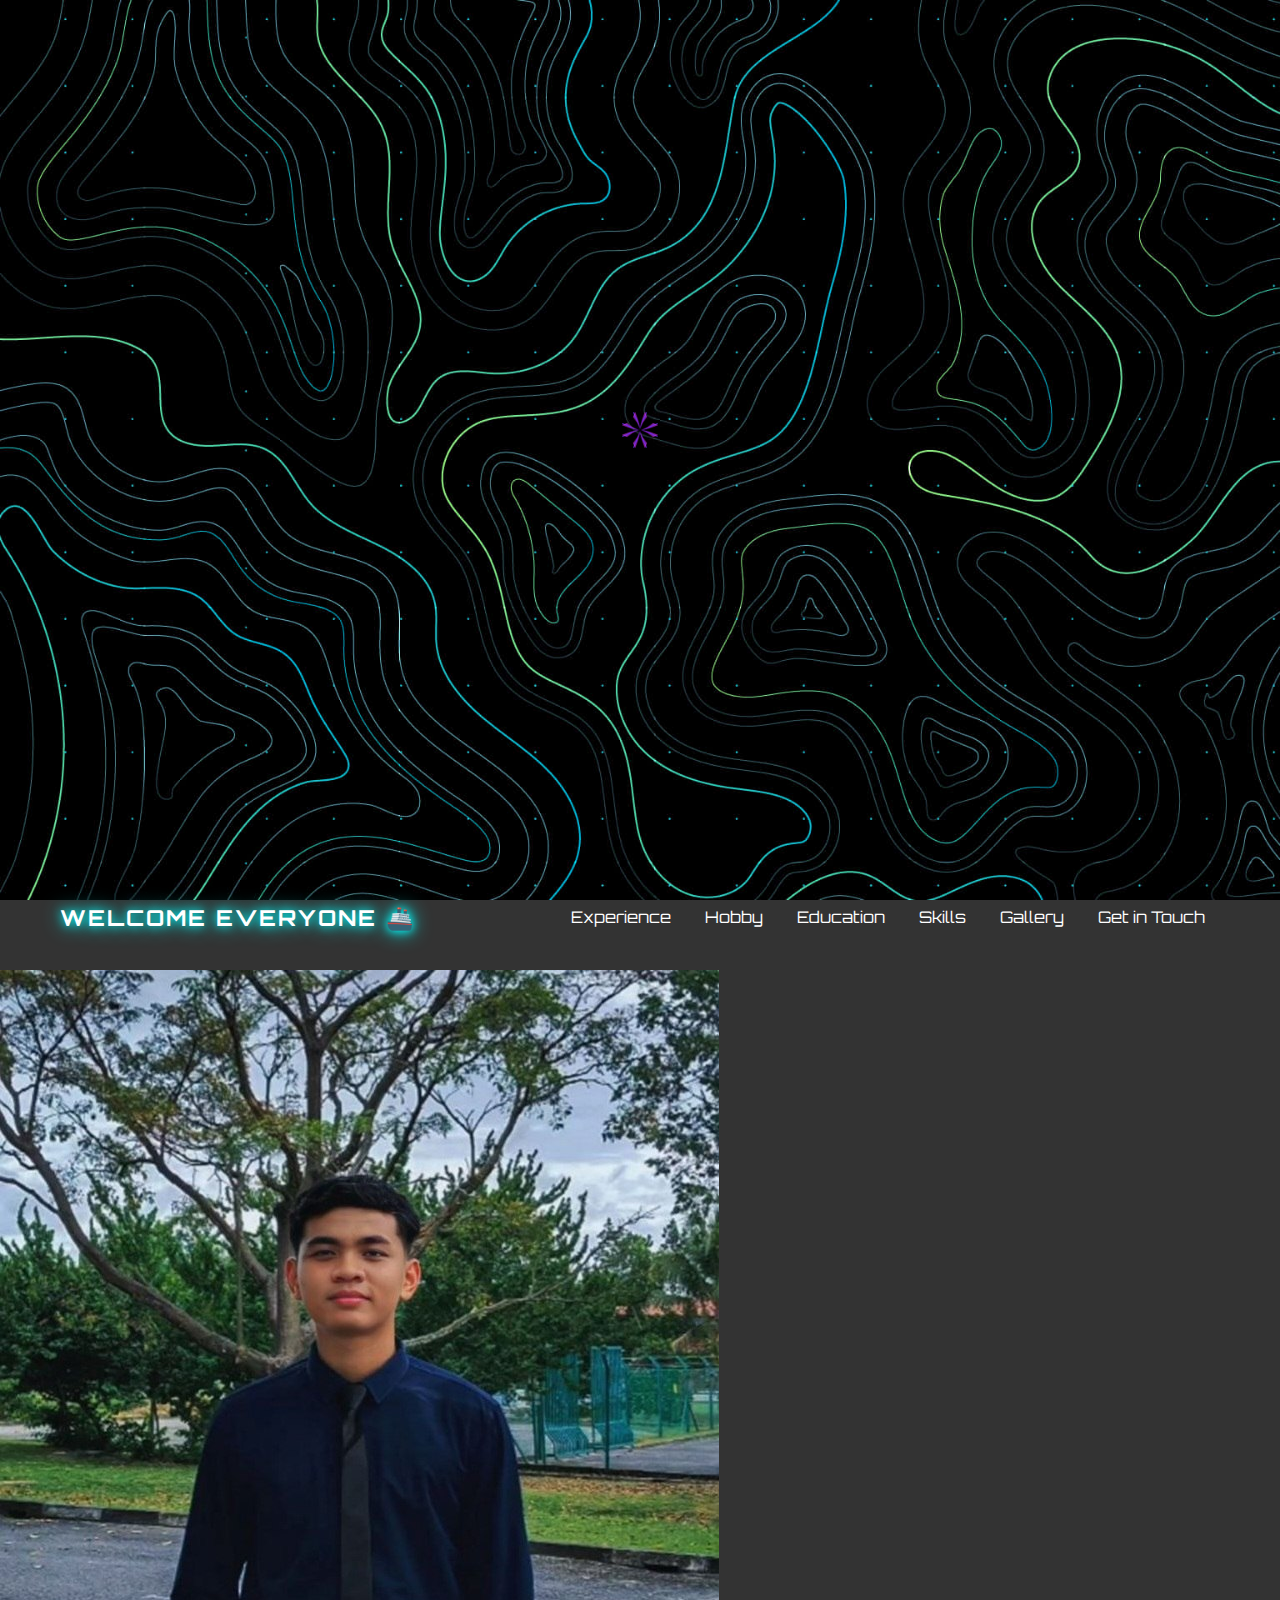
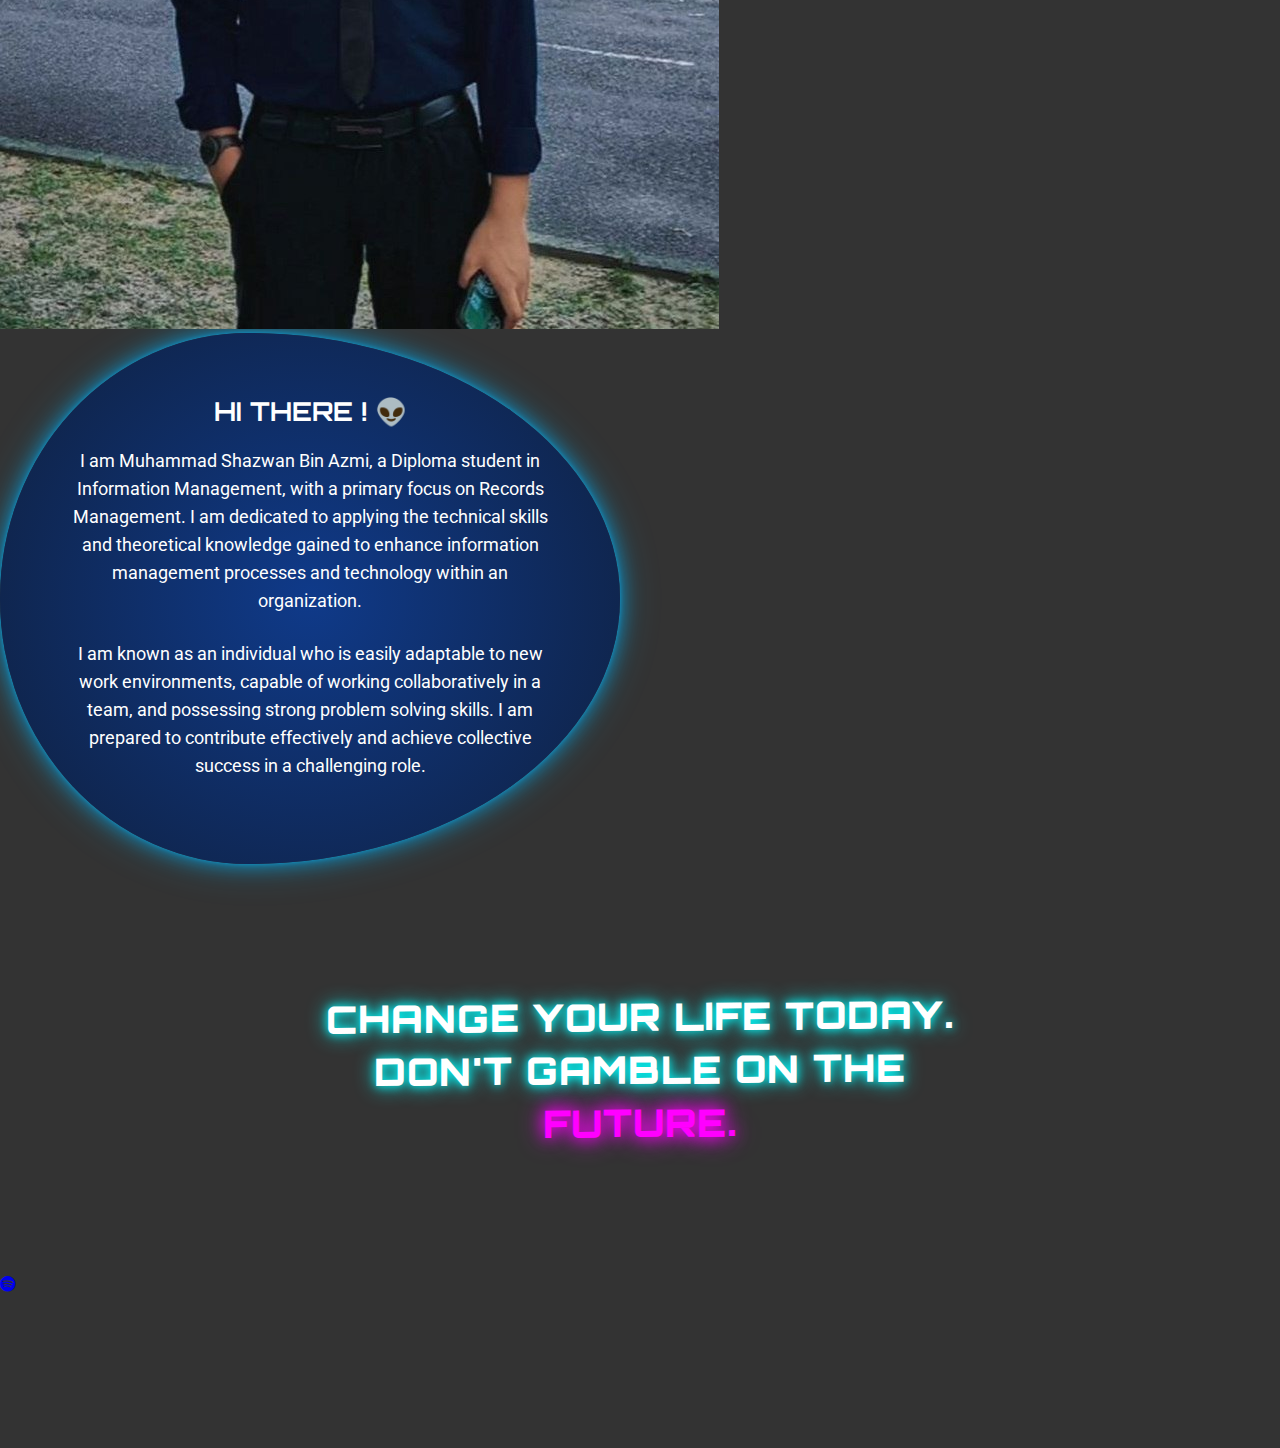
<file: index.html>
<!DOCTYPE html>
<html lang="en">
<head>
    <meta charset="UTF-8">
    <meta name="viewport" content="width=device-width, initial-scale=1.0">
    <title>Shazwan Azmi · Get to Know Me</title>
    <link rel="stylesheet" href="style.css">
    <link rel="preconnect" href="https://fonts.googleapis.com">
    <link rel="preconnect" href="https://fonts.gstatic.com" crossorigin>
    <link href="https://fonts.googleapis.com/css2?family=Orbitron:wght@400;700;900&family=Roboto:wght@400&display=swap" rel="stylesheet">
    <link rel="stylesheet" href="https://cdnjs.cloudflare.com/ajax/libs/font-awesome/6.0.0-beta3/css/all.min.css">

</head>
<body>

    <div id="loader-overlay">
        </div>
    <header>

        <h1>WELCOME EVERYONE 🚢 </h1>

        <nav>
            <a href="Experience.html">Experience</a>
            <a href="Hobby.html">Hobby</a>
            <a href="Education.html">Education</a>
            <a href="Skills.html">Skills</a>
            <a href="Gallery.html">Gallery</a>
            <a href="Get in Touch.html">Get in Touch</a>
        </nav>
    </header>


    <div class="hero-section">
        <div class="hero-image-container">
            <img src="wans03.jpg" alt="Shazwan Azmi">
        </div>

        <div class="intro-box">
            <h2>HI THERE ! 👽 </h2>
            <p>
                I am Muhammad Shazwan Bin Azmi, a Diploma student in Information Management,
                with a primary focus on Records Management.
                I am dedicated to applying the technical skills
                and theoretical knowledge gained to enhance information management processes and technology within an organization.
            </p>
            <p>
                I am known as an individual who is easily adaptable to new work environments,
                capable of working collaboratively in a team, and possessing strong problem solving skills.
                I am prepared to contribute effectively and achieve collective success in a challenging role.
            </p>
            <br>
        </div>
    </div>

    <section class="quote-section">
        <h1>
            CHANGE YOUR LIFE TODAY. <br>
            DON'T GAMBLE ON THE<br>
            <span>FUTURE.</span>
        </h1>
    </section>

    <div class="music-floating-container">
        <a href="#" class="spotify-icon-toggle" id="musicToggleBtn" title="Play Spotify Playlist">
            <i class="fab fa-spotify spotify-icon"></i>
        </a>
        <div class="mini-player-popup" id="miniPlayer">

            <iframe
                id="spotifyPlayer"
                width="100%"
                height="100%"
                style="border-radius:12px"
                src="https://open.spotify.com/embed/playlist/37i9dQZF1DXcBWIGoYBM5M?utm_source=generator"
                frameBorder="0"
                allowfullscreen=""
                allow="autoplay; clipboard-write; encrypted-media; fullscreen; picture-in-picture"
                loading="lazy">
            </iframe>
        </div>
    </div>

    <script>
      "use strict";
      const loaderContainer = document.getElementById("loader-overlay");
      const TP=2*Math.PI;
      const CSIZE= 550;
      const ctx=(()=>{
        let d=document.createElement("div");
        d.style.textAlign="center";
        loaderContainer.append(d);
        let c=document.createElement("canvas");
        c.width=2*CSIZE;
        c.height=2*CSIZE;
        d.append(c);
        return c.getContext("2d");

      })();
      ctx.translate(CSIZE,CSIZE);
      const handleResize=()=>{
        let D=Math.min(window.innerWidth,window.innerHeight)-40;
        ctx.canvas.style.width=ctx.canvas.style.height=D+"px";

      }
      window.addEventListener('resize', handleResize);
      const getRandomInt=(min,max,low)=>{
        if (low) return Math.floor(Math.random()*Math.random()*(max-min))+min;
        return Math.floor(Math.random()*(max-min))+min;
      }

      var colors=[];
      var setColors=()=>{

        colors=[];
        let colorCount=2;
        let h=getRandomInt(180,300);
        for (let i=0; i<colorCount; i++) {
          let hd=Math.round(90/colorCount)*i+getRandomInt(-10,10);
          let hue=(h+hd)%360;
          colors.push("hsl("+hue+",98%,60%)");
        }

      }
      setColors();

      var stopped=false;
      var t=0;
      var S=2;
      var s=0;

      function animate(ts) {
        if (stopped) return;

        t++;
        if (t<dur) draw();
        if (t==dur && ++s<S) { reset(); t=0; }
        if (t>dur+200) { ctx.canvas.style.opacity=1-(t-dur-200)/60; }
        if (t>dur+200+60) {
          reset(); t=0; s=0; S=getRandomInt(1,5);
          ctx.setTransform(1,0,0,1,0,0);
          ctx.clearRect(0,0,2*CSIZE,2*CSIZE);
          ctx.canvas.style.opacity=1;

        }
        requestAnimationFrame(animate);

      }

      handleResize();
      var F1=4*Math.random(), F2=4*Math.random(), F3=4*Math.random(), F4=4*Math.random();
      var P1=1-2*Math.random(), P2=(1-Math.abs(P1))*[-1,1][getRandomInt(0,2)];
      var P3=1-2*Math.random(), P4=(1-Math.abs(P3))*[-1,1][getRandomInt(0,2)];
      var dash1=[], dash2=[];
      var reset=()=>{
        F1=4*Math.random(); F2=4*Math.random(); F3=4*Math.random(); F4=4*Math.random();
        P3=1-2*Math.random(); P4=(1-Math.abs(P3))*[-1,1][getRandomInt(0,2)];
        K1=10-20*Math.random(); K2=10-20*Math.random();
        if (Math.random()<0.4) dash1=([dim*Math.random(),dim*Math.random()]); else dash1=[];
        if (Math.random()<0.4) dash2=([dim*Math.random(),dim*Math.random()]); else dash2=[];
        setColors();

      }
      const dm1=new DOMMatrix([-1,0,0,1,0,0]);
      const dm2=new DOMMatrix([1,0,0,-1,0,0]);
      const dm3=new DOMMatrix([0,1,-1,0,0,0]);
      var dur=600; var dim=60; var R=70;
      ctx.fillStyle="#00000008";
      var K1=getRandomInt(1,10); var K2=getRandomInt(1,10);
      ctx.lineWidth=10;
      var draw=()=>{
        let z=TP/4*t/dur;
        let x=340*(P1*Math.cos(F1*z)+P2*Math.cos(F2*z));
        let y=340*(P3*Math.sin(F3*z)+P4*Math.sin(F4*z));
        let s=Math.pow(Math.sin(TP/2*t/dur),2);
        ctx.setTransform(s,0,0,s,CSIZE,CSIZE);
        let pd=new Path2D(); pd.arc(x,y,R,0,TP);
        pd.addPath(pd,dm1); pd.addPath(pd,dm2); pd.addPath(pd,dm3);
        ctx.fill(pd);
        let dx=dim*Math.cos(K1*z); let dy=dim*Math.sin(K1*z);
        let p0=new Path2D(); p0.moveTo(x-dx,y-dy); p0.lineTo(x+dx,y+dy);
        p0.addPath(p0,dm1); p0.addPath(p0,dm2); p0.addPath(p0,dm3);
        ctx.strokeStyle=colors[0]; ctx.setLineDash(dash1); ctx.stroke(p0);
        dx=dim*Math.cos(-K2*z); dy=dim*Math.sin(-K2*z);
        let p1=new Path2D(); p1.moveTo(x-dx,y-dy); p1.lineTo(x+dx,y+dy);
        p1.addPath(p1,dm1); p1.addPath(p1,dm2); p1.addPath(p1,dm3);
        ctx.strokeStyle=colors[1]; ctx.setLineDash(dash2); ctx.stroke(p1);
      }

      requestAnimationFrame(animate);

      // FUNGSI UNTUK HILANGKAN LOADING SCREEN
      window.addEventListener("load", function () {
          setTimeout(function() {
              const loader = document.getElementById("loader-overlay");
              loader.classList.add("loader-hidden");
              loader.addEventListener("transitionend", function() {
                  stopped = true;
              });
          }, 2500); // 2.5 saat delay
      });
    </script>

    <script>
        document.addEventListener('DOMContentLoaded', function() {
            const toggleBtn = document.getElementById('musicToggleBtn');
            const miniPlayer = document.getElementById('miniPlayer');
            let isDragging = false;
            let offset = { x: 0, y: 0 };

            function startDrag(e) {
                if (e.target.id === 'spotifyPlayer') return;
                e.preventDefault();
                isDragging = true;
                offset.x = e.clientX - miniPlayer.offsetLeft;
                offset.y = e.clientY - miniPlayer.offsetTop;
                document.addEventListener('mousemove', onDrag);
                document.addEventListener('mouseup', stopDrag);
                miniPlayer.classList.add('is-dragging');
            }

            function onDrag(e) {
                if (!isDragging) return;
                let newX = e.clientX - offset.x;
                let newY = e.clientY - offset.y;
                miniPlayer.style.left = newX + 'px';
                miniPlayer.style.top = newY + 'px';
                miniPlayer.style.right = 'auto';
                miniPlayer.style.bottom = 'auto';
            }

            function stopDrag() {
                isDragging = false;
                document.removeEventListener('mousemove', onDrag);
                document.removeEventListener('mouseup', stopDrag);
                miniPlayer.classList.remove('is-dragging');
            }
            miniPlayer.addEventListener('mousedown', startDrag);


            function togglePlayer(e) {

                e.preventDefault();
                if (miniPlayer.classList.contains('active')) {
                    miniPlayer.classList.remove('active');
                } else {
                    miniPlayer.classList.add('active');
                    if (!miniPlayer.style.left || !miniPlayer.style.top) {
                        miniPlayer.style.left = (window.innerWidth - miniPlayer.offsetWidth - 25) + 'px';
                        miniPlayer.style.top = (window.innerHeight - miniPlayer.offsetHeight - 25) + 'px';
                        miniPlayer.style.right = 'auto';
                        miniPlayer.style.bottom = 'auto';
                    }
                }
            }
            toggleBtn.addEventListener('click', togglePlayer);
        });
    </script>
</body>
</html>
</file>
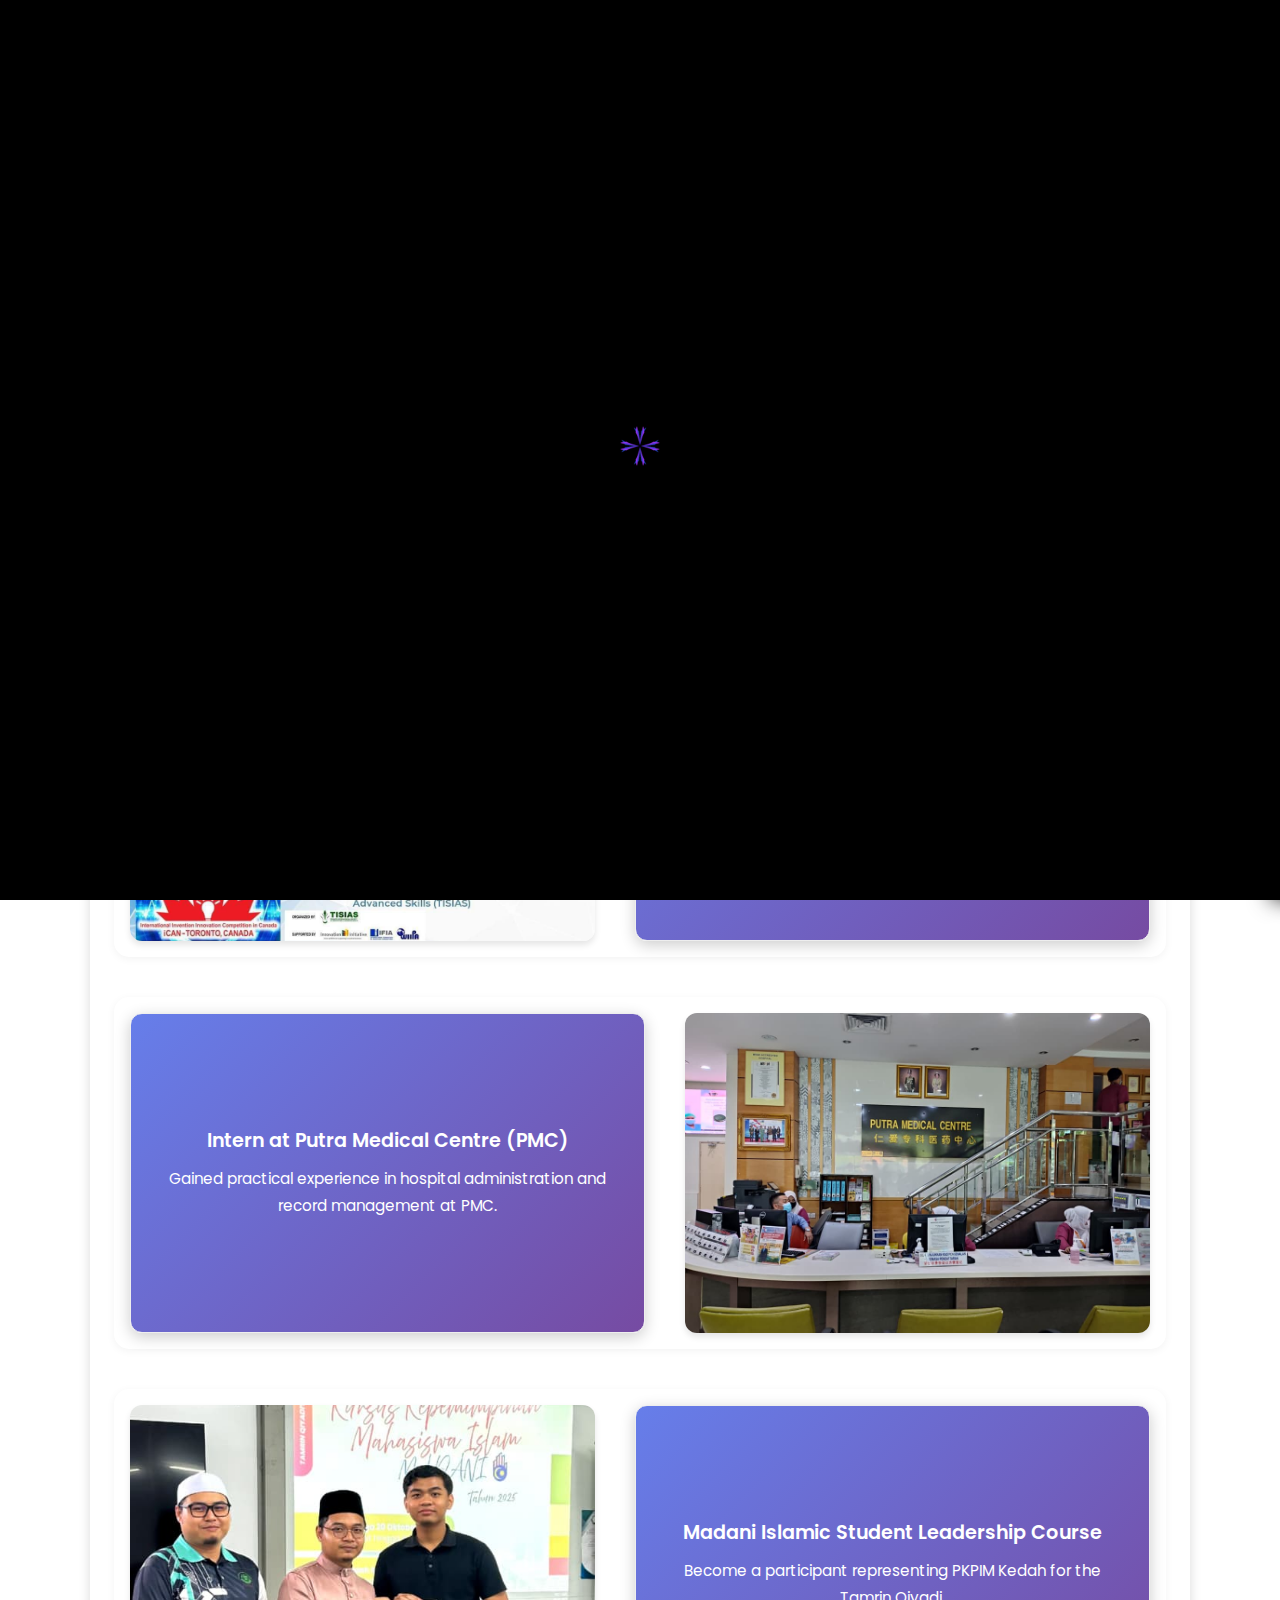
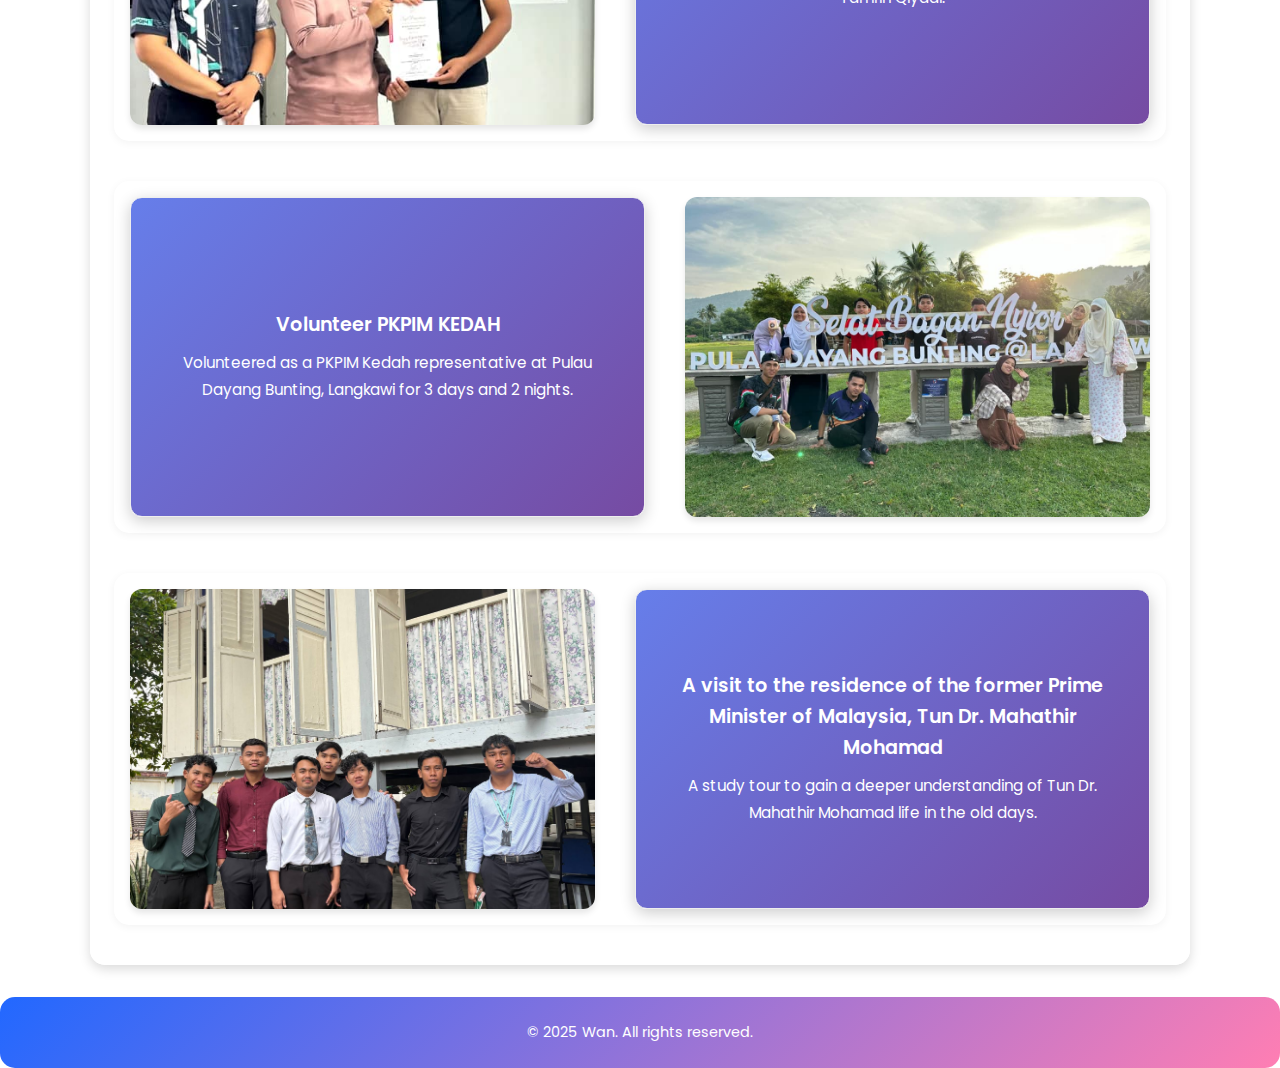
<file: Experience.html>
<!DOCTYPE html>
<html lang="en">
<head>
    <meta charset="UTF-8">
    <meta name="viewport" content="width=device-width, initial-scale=1.0">
    <title>Experience</title>
    
    <link href="https://fonts.googleapis.com/css2?family=Poppins:wght@300;400;500;700&display=swap" rel="stylesheet">
    
    <link rel="stylesheet" href="https://cdnjs.cloudflare.com/ajax/libs/font-awesome/6.0.0-beta3/css/all.min.css">
    
    <style>
        :root {
            --sidebar-width: 300px;
            --main-blue: #454fda;
            --main-pink: #FF7EB3;
            --active-color: #00FFFF;
            --link-bg: rgba(255, 255, 255, 0.1);
            --link-color: #ffffff;
            --dark-blue: #1461d4;
        }

        /* General Reset */
        * {
            margin: 0;
            padding: 0;
            box-sizing: border-box;
            font-family: 'Poppins', 'Segoe UI', sans-serif; /* KEKALKAN POPPINS */
            line-height: 1.6;
            -webkit-tap-highlight-color: transparent;
            outline: none;
        }

        body {
            background-image: url("background_experience.jpeg"); 
            background-size: cover;
            background-attachment: fixed;
            color: #222;
            overflow-x: hidden;
        }

        /* === 1. CSS UNTUK PRELOADER (BLOOMING) === */
        #loader-overlay {
            position: fixed;
            top: 0;
            left: 0;
            width: 100%;
            height: 100%;
            background-color: #000;
            z-index: 9999;
            display: flex;
            justify-content: center;
            align-items: center;
            transition: opacity 1s ease-out, visibility 1s ease-out;
        }
        .loader-hidden {
            opacity: 0;
            visibility: hidden;
            pointer-events: none;
        }

        /* === 2. CSS ASAL HALAMAN EXPERIENCE === */
        .container {
            max-width: 1100px;
            margin: 2rem auto;
            padding: 1.5rem 1.5rem 2.5rem;
            background: rgba(255, 255, 255, 0.95);
            border-radius: 15px;
            box-shadow: 0 4px 12px rgba(0, 0, 0, 0.15);
            transition: transform 0.3s ease;
        }

        header {
            position: fixed; 
            top: 0;
            right: 0;
            z-index: 1001; 
            padding: 1rem;
        }

        .nav-wrapper {
            display: flex;
            justify-content: flex-end;
            padding: 0;
        }

        .nav-toggle-btn {
            display: flex;
            align-items: center;
            gap: 10px;
            background: var(--main-pink);
            color: white;
            border: 1px solid var(--main-pink);
            padding: 10px 20px;
            border-radius: 50px;
            cursor: pointer;
            text-transform: uppercase;
            font-weight: 700;
            box-shadow: 0 4px 15px rgba(255, 126, 179, 0.6);
            transition: all 0.3s ease;
        }

        .nav-toggle-btn:hover {
            background: #ff9cc6;
            box-shadow: 0 4px 20px rgba(255, 126, 179, 0.8);
            transform: scale(1.05);
        }

        .container header nav { display: none; }

        /* Sidebar Styles */
        .sidebar-menu {
            position: fixed;
            top: 0;
            right: 0;
            width: var(--sidebar-width);
            height: 100%;
            z-index: 1000;
            background: rgba(0, 0, 0, 0.95);
            transform: translateX(var(--sidebar-width));
            transition: transform 0.3s ease;
            padding: 2rem 1.5rem;
            display: flex;
            flex-direction: column;
            box-shadow: -10px 0 20px rgba(0, 0, 0, 0.8);
        }

        .sidebar-menu.open { transform: translateX(0); }

        .close-btn {
            align-self: flex-start;
            display: flex;
            align-items: center;
            gap: 8px;
            background: var(--main-pink);
            color: white;
            border: none;
            padding: 8px 18px;
            border-radius: 50px;
            cursor: pointer;
            font-weight: 600;
            margin-bottom: 2rem;
            transition: background 0.2s ease;
        }
        .close-btn:hover { background: #e65c9f; }

        .sidebar-nav {
            display: flex;
            flex-direction: column;
            gap: 1.5rem;
            overflow-y: auto;
        }
        .group-title {
            color: #ccc;
            text-transform: uppercase;
            font-size: 0.9rem;
            letter-spacing: 1px;
            border-bottom: 1px solid rgba(255, 255, 255, 0.1);
            padding-bottom: 5px;
            margin-bottom: 15px;
        }

        .nav-group {
            display: flex;
            flex-direction: column;
            gap: 10px;
        }
        
        .sidebar-link { text-decoration: none; }

        .pill-box {
            color: var(--link-color);
            background: var(--link-bg);
            border-radius: 12px;
            padding: 15px 20px;
            font-size: 1.1rem;
            font-weight: 500;
            transition: all 0.3s ease;
            border: 1px solid rgba(255, 255, 255, 0.2);
        }

        .pill-box:hover {
            background: rgba(255, 255, 255, 0.2);
            color: var(--active-color);
            box-shadow: 0 0 10px var(--active-color);
            transform: translateX(5px);
        }

        .sidebar-link.active-link .pill-box {
            color: var(--active-color);
            background: rgba(241, 238, 238, 0.15);
            border: 1px solid var(--active-color);
            box-shadow: 0 0 8px var(--active-color);
        }

        /* Header Content */
        .header {
            text-align: center;
            padding: 1.5rem 1rem;
            background: linear-gradient(135deg, var(--main-blue), var(--main-pink));
            color: white;
            border-radius: 15px;
            margin-bottom: 2rem;
            box-shadow: 0 4px 10px rgba(0, 0, 0, 0.3);
        }

        .header h1 { font-size: 2rem; color: rgb(255, 255, 255); }
        .header p { font-size: 1rem; font-weight: 300; }

        /* Experience Layout */
        .experience-section {
            display: flex;
            flex-direction: column;
            gap: 2.5rem;
        }

        .experience-row {
            display: flex;
            justify-content: space-between;
            align-items: center;
            gap: 2.5rem;
            flex-wrap: wrap;
            padding: 1rem;
            border-radius: 15px;
            background: #fff;
            box-shadow: 0 2px 8px rgba(0, 0, 0, 0.05);
        }

        .experience-text, .experience-img {
            flex: 1;
            min-width: 300px;
            height: 320px;
            border-radius: 12px;
            overflow: hidden;
            box-shadow: 0 4px 6px rgba(0,0,0,0.1); 
            transition: all 0.4s ease; 
        }
        
        .experience-text {
            text-align: center;
            padding: 1.5rem;
            display: flex;
            flex-direction: column;
            justify-content: center;
            background: #ffffff; 
            border: 1px solid #eee;
        }

        .experience-text h3 {
            font-size: 1.2rem;
            color: var(--dark-blue); 
            margin-bottom: 0.5rem;
            font-weight: 600;
            transition: color 0.4s ease; 
        }

        .experience-text p {
            font-size: 0.95rem;
            color: #000000;
            line-height: 1.8;
            transition: color 0.4s ease;
        }

        .experience-img img {
            width: 100%;
            height: 100%;
            object-fit: cover;
            object-position: center;
            transition: transform 0.4s ease; 
        }

        /* Hover Effects */
        @keyframes border-flow {
            0% { background-position: 0% 50%; }
            50% { background-position: 100% 50%; }
            100% { background-position: 0% 50%; }
        }

        .fx-activate {
            background: linear-gradient(135deg, #667eea 0%, #764ba2 100%);
            color: #fff;
            transform-style: preserve-3d;
            perspective: 1000px;
            position: relative;
            box-shadow: 0 4px 15px rgba(0, 0, 0, 0.2);
            transition: all 0.4s cubic-bezier(0.175, 0.885, 0.32, 1.275);
        }
        
        .fx-activate::after {
            content: '';
            position: absolute;
            inset: -2px; 
            background: linear-gradient(45deg, #00d4ff, #4aaeff, #ff00e5, #ffffff);
            background-size: 300% 300%;
            border-radius: 14px; 
            z-index: -1; 
            opacity: 0;
            transition: opacity 0.4s ease;
            animation: border-flow 3s linear infinite;
        }
        
        .fx-activate:hover {
            transform: translateY(-5px) rotateX(10deg) rotateY(-10deg) scale(1.05);
        }
        
        .fx-activate:hover::after { opacity: 1; }

        .fx-activate h3, .fx-activate p { color: #ffffff; }
        .fx-activate:hover h3, .fx-activate:hover p { color: #ffffff; }
        
        .fx-activate:hover .experience-text {
            border: none;
            background: none;
        }
        
        .experience-img:hover {
            transform: scale(1.02);
            box-shadow: 0 10px 20px rgba(0, 0, 0, 0.2);
        }
        
        .experience-img:hover img { transform: scale(1.08); }
        .experience-row.reverse { flex-direction: row-reverse; }

        /* === 3. CSS UNTUK MUSIC PLAYER === */
        .music-floating-container {
            position: fixed;
            bottom: 25px;
            right: 25px;
            z-index: 1000;
        }
        .spotify-icon-toggle {
            display: block;
            text-decoration: none;
            box-shadow: 0 4px 10px rgba(0, 0, 0, 0.4);
            border-radius: 50%;
            transition: transform 0.3s ease;
            position: relative;
            z-index: 1002;
        }
        .spotify-icon-toggle:hover { transform: scale(1.1); }
        .spotify-icon {
            font-size: 3em;
            color: #1DB954;
            cursor: pointer;
            padding: 10px;
            border-radius: 50%;
            background-color: white;
            display: block;
        }
        .mini-player-popup {
            width: 350px;
            height: 380px;
            background-color: transparent;
            position: fixed;
            bottom: 25px;
            right: 25px;
            opacity: 0;
            visibility: hidden;
            cursor: move;
            z-index: 1001;
            transition: opacity 0.3s ease, visibility 0.3s ease;
        }
        .mini-player-popup.active { opacity: 1; visibility: visible; }
        .mini-player-popup iframe { border-radius: 12px; pointer-events: auto; }

        /* Footer */
        footer {
            text-align: center;
            margin-top: 2rem;
            padding: 1.5rem;
            background: linear-gradient(135deg, #2268ff, var(--main-pink));
            color: white;
            border-radius: 15px;
            font-size: 0.9rem;
        }

        /* Responsive */
        @media (max-width: 768px) {
            .sidebar-menu { width: 100%; }
            .container { margin: 1rem auto; }
            .experience-row, .experience-row.reverse { flex-direction: column; gap: 1rem; }
            .experience-text, .experience-img {
                width: 100%;
                height: 300px; 
                min-width: unset;
                transform: none !important;
            }
            .experience-text:hover h3, .experience-text:hover p { color: var(--dark-blue) !important; }
             .experience-text {
                background: linear-gradient(145deg, #ffffff, #f7f7f7) !important;
                border: 1px solid #eee !important;
            }
            .experience-img:hover img { transform: none !important; }
            .mini-player-popup { width: 280px; height: 250px; }
        }
    </style>
</head>

<body>

    <div id="loader-overlay">
        </div>

    <header>
        <div class="nav-wrapper">
            <button id="nav-toggle" class="nav-link nav-toggle-btn"
                aria-controls="sidebar-menu" 
                aria-expanded="false" 
                aria-label="Toggle Navigation Menu">
                <i class="fas fa-bars"></i> Menu
            </button>
        </div>
    </header>

    <div id="sidebar-menu" class="sidebar-menu" role="dialog" aria-modal="true">
        <button id="close-menu" class="close-btn" aria-label="Close Navigation Menu">
            <i class="fas fa-times"></i> Close
        </button>

        <nav class="sidebar-nav">
            <div class="nav-group">
                <a href="index.html" class="sidebar-link">
                    <div class="pill-box">Home</div>
                </a>
                <a href="Experience.html" class="sidebar-link active-link">
                    <div class="pill-box">Experience</div>
                </a>
                <a href="Hobby.html" class="sidebar-link">
                    <div class="pill-box">Hobby</div>
                </a>
                <a href="Education.html" class="sidebar-link">
                    <div class="pill-box">Education</div>
                </a>
                <a href="Skills.html" class="sidebar-link">
                    <div class="pill-box">Skills</div>
                </a>
            </div>
            
            <h4 class="group-title">Other Pages</h4>

            <div class="nav-group">
                <a href="Gallery.html" class="sidebar-link">
                    <div class="pill-box">Gallery</div>
                </a>
                <a href="Get in Touch.html" class="sidebar-link">
                    <div class="pill-box">Get in Touch</div>
                </a>
            </div>
        </nav>
    </div>
    
    <div class="container" id="main-content">
        <div class="header">
            <h1>Experience</h1>
            <p>Great experience that I have gained so far</p>
        </div>

        <div class="experience-section">
            
            <div class="experience-row">
                <div class="experience-text fx-activate">
                    <h3>Malaysia Technical School Entrepreneurship Day Exhibition</h3>
                    <p>Being a representative from Sekolah Menengah Teknik Alor Setar in the field of robotics.</p> 
                </div>
                <div class="experience-img">
                    <img src="teknik_kv.jpg" alt="teknik_kv">
                </div>
            </div>

            <div class="experience-row reverse">
                <div class="experience-text fx-activate">
                    <h3>7th International Invention Innovation Competition in Canada, iCAN 2022</h3>
                    <p>Representing Sekolah Menengah Teknik Alor Setar in the Innovation, Hydroponic Plant Competition and won silver medal.</p>
                </div>
                <div class="experience-img">
                    <img src="medal.jpg" alt="medal">
                </div>
            </div>

            <div class="experience-row">
                <div class="experience-text fx-activate">
                    <h3>Intern at Putra Medical Centre (PMC)</h3>
                    <p>Gained practical experience in hospital administration and record management at PMC.</p>
                </div>
                <div class="experience-img">
                    <img src="pmc.jpg" alt="PMC">
                </div>
            </div>

            <div class="experience-row reverse">
                <div class="experience-text fx-activate">
                    <h3>Madani Islamic Student Leadership Course</h3>
                    <p>Become a participant representing PKPIM Kedah for the Tamrin Qiyadi.</p>
                </div>
                <div class="experience-img">
                    <img src="tamrin.jpeg" alt="Madani Course Participant">
                </div>
            </div>
            
             <div class="experience-row">
                <div class="experience-text fx-activate">
                    <h3>Volunteer PKPIM KEDAH</h3>
                    <p>Volunteered as a PKPIM Kedah representative at Pulau Dayang Bunting, Langkawi for 3 days and 2 nights.</p>
                </div>
                <div class="experience-img">
                    <img src="langkawi.jpeg" alt="PMC">
                </div>
            </div>

            <div class="experience-row reverse">
                <div class="experience-text fx-activate">
                    <h3>A visit to the residence of the former Prime Minister of Malaysia, Tun Dr. Mahathir Mohamad</h3>
                    <p>A study tour to gain a deeper understanding of Tun Dr. Mahathir Mohamad life in the old days.</p>
                </div>
                <div class="experience-img">
                    <img src="mahathir.jpg" alt="Madani Course Participant">
                </div>
            </div>
        </div> 
    </div>

    <div class="music-floating-container">
        <a href="#" class="spotify-icon-toggle" id="musicToggleBtn" title="Play Spotify Playlist">
            <i class="fab fa-spotify spotify-icon"></i>
        </a>

        <div class="mini-player-popup" id="miniPlayer">
            <iframe
                id="spotifyPlayer"
                width="100%"
                height="100%"
                style="border-radius:12px"
                src="https://open.spotify.com/embed/playlist/37i9dQZF1DXcBWIGoYBM5M?utm_source=generator" 
                frameBorder="0"
                allowfullscreen=""
                allow="autoplay; clipboard-write; encrypted-media; fullscreen; picture-in-picture"
                loading="lazy">
            </iframe>
        </div>
    </div>

    <footer>
        <p>&copy; 2025 Wan. All rights reserved.</p>
    </footer>

    <script>
        // --- A. SCRIPT PRELOADER (BLOOMING) ---
        "use strict"; 
        const loaderContainer = document.getElementById("loader-overlay");
        const TP=2*Math.PI;
        const CSIZE= 550;

        const ctx=(()=>{
            let d=document.createElement("div");
            d.style.textAlign="center";
            loaderContainer.append(d);
            let c=document.createElement("canvas");
            c.width=2*CSIZE;
            c.height=2*CSIZE;
            d.append(c);
            return c.getContext("2d");
        })();
        ctx.translate(CSIZE,CSIZE);

        const handleResize=()=>{ 
            let D=Math.min(window.innerWidth,window.innerHeight)-40; 
            ctx.canvas.style.width=ctx.canvas.style.height=D+"px";
        }
        window.addEventListener('resize', handleResize);

        const getRandomInt=(min,max,low)=>{
            if (low) return Math.floor(Math.random()*Math.random()*(max-min))+min;
            return Math.floor(Math.random()*(max-min))+min;
        }

        var colors=[];
        var setColors=()=>{
            colors=[];
            let colorCount=2;
            let h=getRandomInt(180,300);
            for (let i=0; i<colorCount; i++) {
                let hd=Math.round(90/colorCount)*i+getRandomInt(-10,10);
                let hue=(h+hd)%360;
                colors.push("hsl("+hue+",98%,60%)");
            }
        }
        setColors();

        var stopped=false;
        var t=0; var S=2; var s=0;
        var dur=600; var dim=60; var R=70;
        
        function animate(ts) {
            if (stopped) return;
            t++;
            if (t<dur) draw();
            if (t==dur && ++s<S) { reset(); t=0; }
            if (t>dur+200) { ctx.canvas.style.opacity=1-(t-dur-200)/60; } 
            if (t>dur+200+60) {
                reset(); t=0; s=0; S=getRandomInt(1,5);
                ctx.setTransform(1,0,0,1,0,0);
                ctx.clearRect(0,0,2*CSIZE,2*CSIZE);
                ctx.canvas.style.opacity=1;
            }
            requestAnimationFrame(animate);
        }

        handleResize();

        var F1=4*Math.random(), F2=4*Math.random(), F3=4*Math.random(), F4=4*Math.random();
        var P1=1-2*Math.random(), P2=(1-Math.abs(P1))*[-1,1][getRandomInt(0,2)];
        var P3=1-2*Math.random(), P4=(1-Math.abs(P3))*[-1,1][getRandomInt(0,2)];
        var dash1=[], dash2=[];
        
        var reset=()=>{
            F1=4*Math.random(); F2=4*Math.random(); F3=4*Math.random(); F4=4*Math.random();
            P3=1-2*Math.random(); P4=(1-Math.abs(P3))*[-1,1][getRandomInt(0,2)];
            K1=10-20*Math.random(); K2=10-20*Math.random();
            if (Math.random()<0.4) dash1=([dim*Math.random(),dim*Math.random()]); else dash1=[];
            if (Math.random()<0.4) dash2=([dim*Math.random(),dim*Math.random()]); else dash2=[];
            setColors();
        }

        const dm1=new DOMMatrix([-1,0,0,1,0,0]);
        const dm2=new DOMMatrix([1,0,0,-1,0,0]);
        const dm3=new DOMMatrix([0,1,-1,0,0,0]);

        ctx.fillStyle="#00000008";
        var K1=getRandomInt(1,10); var K2=getRandomInt(1,10);
        ctx.lineWidth=10;
        
        var draw=()=>{
            let z=TP/4*t/dur;
            let x=340*(P1*Math.cos(F1*z)+P2*Math.cos(F2*z));
            let y=340*(P3*Math.sin(F3*z)+P4*Math.sin(F4*z));
            let s=Math.pow(Math.sin(TP/2*t/dur),2);
            ctx.setTransform(s,0,0,s,CSIZE,CSIZE);
            let pd=new Path2D(); pd.arc(x,y,R,0,TP);
            pd.addPath(pd,dm1); pd.addPath(pd,dm2); pd.addPath(pd,dm3);
            ctx.fill(pd);
            let dx=dim*Math.cos(K1*z); let dy=dim*Math.sin(K1*z);
            let p0=new Path2D(); p0.moveTo(x-dx,y-dy); p0.lineTo(x+dx,y+dy);
            p0.addPath(p0,dm1); p0.addPath(p0,dm2); p0.addPath(p0,dm3);
            ctx.strokeStyle=colors[0]; ctx.setLineDash(dash1); ctx.stroke(p0);
            dx=dim*Math.cos(-K2*z); dy=dim*Math.sin(-K2*z);
            let p1=new Path2D(); p1.moveTo(x-dx,y-dy); p1.lineTo(x+dx,y+dy);
            p1.addPath(p1,dm1); p1.addPath(p1,dm2); p1.addPath(p1,dm3);
            ctx.strokeStyle=colors[1]; ctx.setLineDash(dash2); ctx.stroke(p1);
        }
        requestAnimationFrame(animate);

        // --- B. SCRIPT MUSIC PLAYER ---
        document.addEventListener('DOMContentLoaded', function() {
            const toggleBtn = document.getElementById('musicToggleBtn');
            const miniPlayer = document.getElementById('miniPlayer');
            let isDragging = false;
            let offset = { x: 0, y: 0 };
            
            function startDrag(e) {
                if (e.target.id === 'spotifyPlayer') return;
                e.preventDefault();
                isDragging = true;
                offset.x = e.clientX - miniPlayer.offsetLeft;
                offset.y = e.clientY - miniPlayer.offsetTop;
                document.addEventListener('mousemove', onDrag);
                document.addEventListener('mouseup', stopDrag);
            }
            function onDrag(e) {
                if (!isDragging) return;
                let newX = e.clientX - offset.x;
                let newY = e.clientY - offset.y;
                miniPlayer.style.left = newX + 'px';
                miniPlayer.style.top = newY + 'px';
                miniPlayer.style.right = 'auto';
                miniPlayer.style.bottom = 'auto';
            }
            function stopDrag() {
                isDragging = false;
                document.removeEventListener('mousemove', onDrag);
                document.removeEventListener('mouseup', stopDrag);
            }
            miniPlayer.addEventListener('mousedown', startDrag);
            
            function togglePlayer(e) {
                e.preventDefault();
                if (miniPlayer.classList.contains('active')) {
                    miniPlayer.classList.remove('active');
                } else {
                    miniPlayer.classList.add('active');
                    if (!miniPlayer.style.left || !miniPlayer.style.top) {
                        miniPlayer.style.left = (window.innerWidth - miniPlayer.offsetWidth - 25) + 'px';
                        miniPlayer.style.top = (window.innerHeight - miniPlayer.offsetHeight - 25) + 'px';
                    }
                }
            }
            toggleBtn.addEventListener('click', togglePlayer);

            // --- C. SCRIPT SIDEBAR ---
            const toggleButton = document.getElementById('nav-toggle');
            const closeButton = document.getElementById('close-menu');
            const sidebarMenu = document.getElementById('sidebar-menu');
            const mainContent = document.getElementById('main-content');
            
            const toggleMenu = () => {
                const isOpen = sidebarMenu.classList.toggle('open');
                toggleButton.setAttribute('aria-expanded', isOpen);

                const icon = toggleButton.querySelector('i');
                if (isOpen) {
                    icon.classList.remove('fa-bars');
                    icon.classList.add('fa-times');
                    toggleButton.textContent = ' Close';
                    toggleButton.prepend(icon);
                    toggleButton.style.display = 'none';
                    closeButton.style.display = 'flex';
                } else {
                    icon.classList.remove('fa-times');
                    icon.classList.add('fa-bars');
                    toggleButton.textContent = ' Menu';
                    toggleButton.prepend(icon);
                    toggleButton.style.display = 'flex';
                    closeButton.style.display = 'none';
                }
            };

            if (toggleButton && sidebarMenu && mainContent && closeButton) {
                toggleButton.addEventListener('click', toggleMenu);
                closeButton.addEventListener('click', toggleMenu);
                closeButton.style.display = 'none';
                
                document.querySelectorAll('.sidebar-link').forEach(link => {
                    link.addEventListener('click', () => {
                        if (sidebarMenu.classList.contains('open')) toggleMenu();
                    });
                });
            }

            // --- D. HILANGKAN LOADER SELEPAS 2.5 SAAT ---
            setTimeout(function() {
                const loader = document.getElementById("loader-overlay");
                loader.classList.add("loader-hidden");
                loader.addEventListener("transitionend", function() {
                    stopped = true; 
                });
            }, 2500);
        });
    </script>
</body>
</html>
</file>
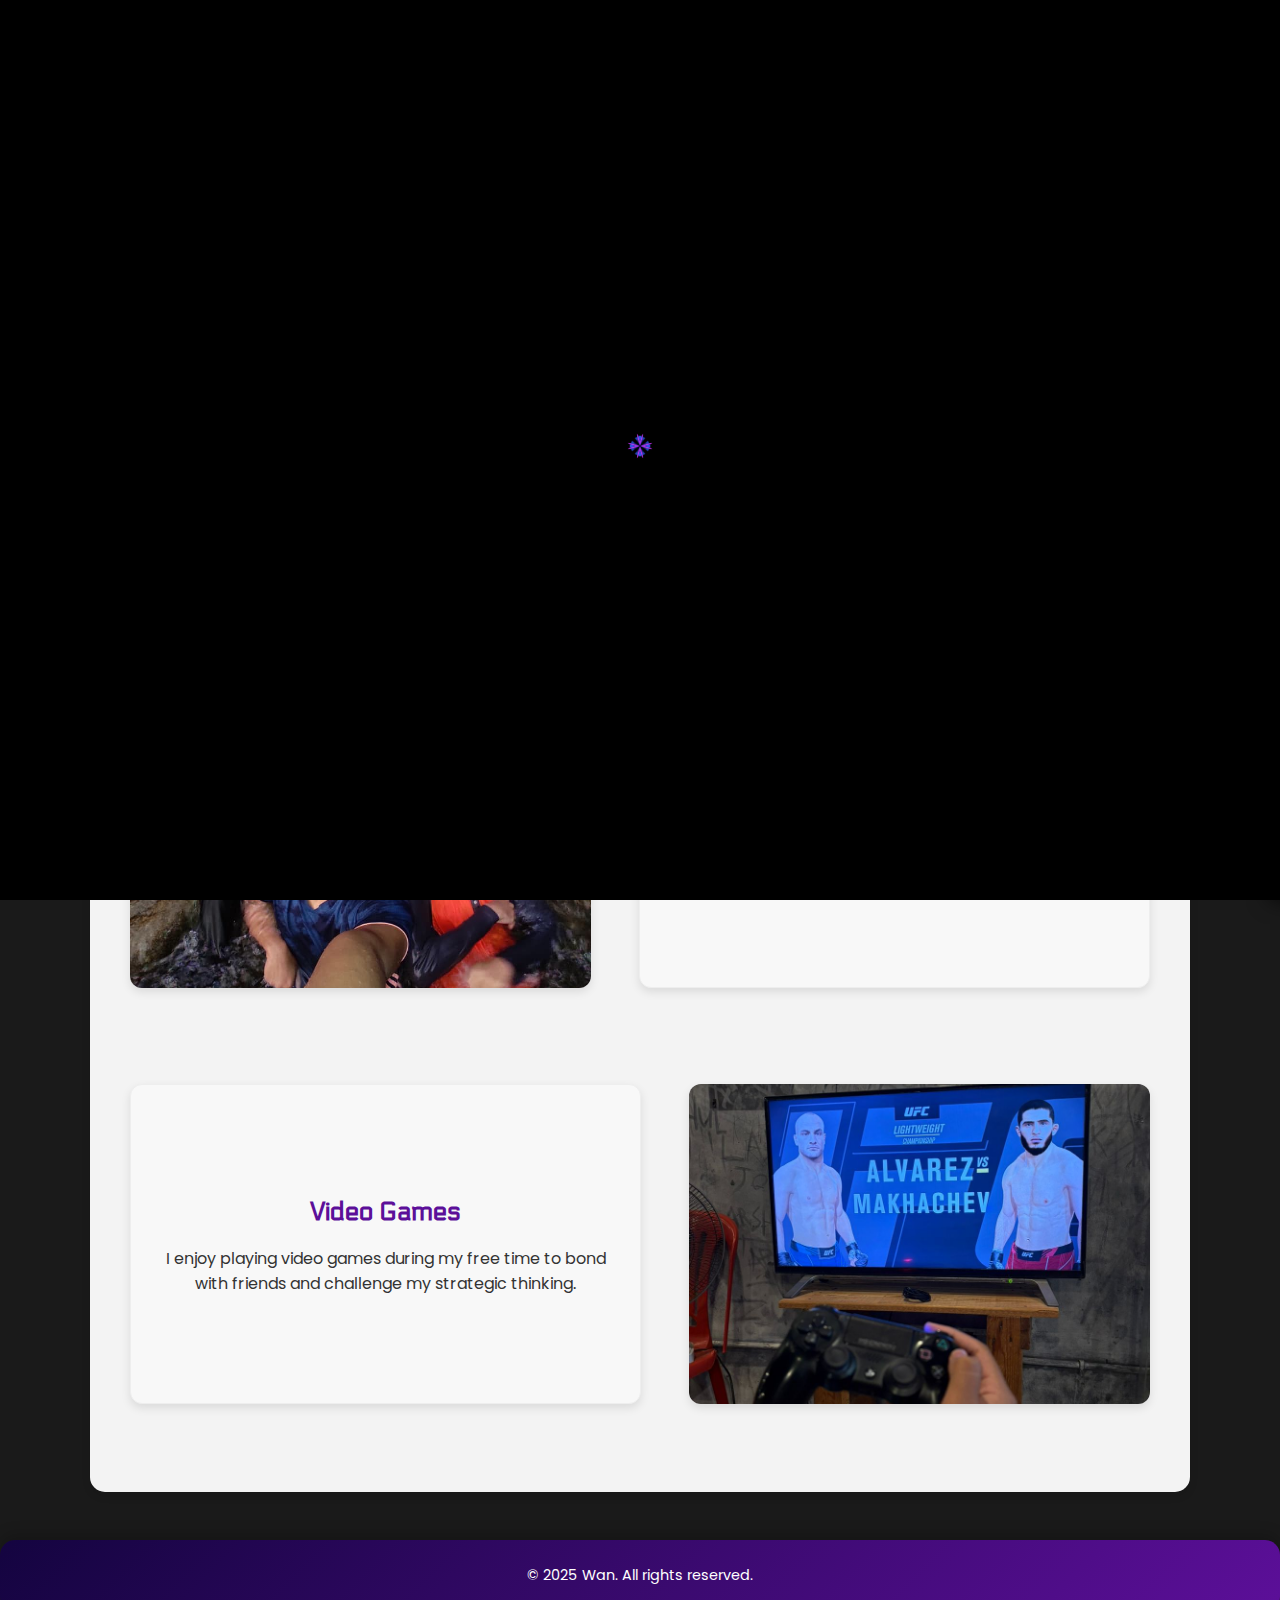
<file: Hobby.html>
<!DOCTYPE html>

<html lang="en">

<head>

    <meta charset="UTF-8">

    <meta name="viewport" content="width=device-width, initial-scale=1.0">

    <title>Hobby</title>

   

    <link href="https://fonts.googleapis.com/css2?family=Poppins:wght@300;400;600;700&display=swap" rel="stylesheet">

    <link href="https://fonts.googleapis.com/css2?family=Electrolize&display=swap" rel="stylesheet">

    <link rel="stylesheet" href="https://cdnjs.cloudflare.com/ajax/libs/font-awesome/6.0.0-beta3/css/all.min.css">

</head>

<body>



    <div id="loader-overlay"></div>

   

    <header>

        <div class="nav-wrapper">

            <button id="nav-toggle" class="nav-link nav-toggle-btn"

                aria-controls="sidebar-menu"

                aria-expanded="false"

                aria-label="Toggle Navigation Menu">

                <i class="fas fa-bars"></i> Menu

            </button>

        </div>

    </header>



    <div id="menu-overlay" class="menu-overlay"></div>



    <div id="sidebar-menu" class="sidebar-menu" role="dialog" aria-modal="true" aria-hidden="true">

        <button id="close-menu" class="close-btn" aria-label="Close Navigation Menu">

            <i class="fas fa-times"></i> Close

        </button>



        <nav class="sidebar-nav">

            <div class="nav-group">

                <a href="landing_page.html" class="sidebar-link">

                    <div class="pill-box">Home</div>

                </a>

                <a href="Experience.html" class="sidebar-link">

                    <div class="pill-box">Experience</div>

                </a>

                <a href="Hobby.html" class="sidebar-link active-link">

                    <div class="pill-box">Hobby</div>

                </a>

                <a href="Education.html" class="sidebar-link">

                    <div class="pill-box">Education</div>

                </a>

            </div>



            <h4 class="group-title">Other Pages</h4>

            <div class="nav-group">

                <a href="Skills.html" class="sidebar-link">

                    <div class="pill-box">Skills</div>

                </a>

                <a href="Gallery.html" class="sidebar-link">

                    <div class="pill-box">Gallery</div>

                </a>

                <a href="Get in Touch.html" class="sidebar-link">

                    <div class="pill-box">Get in Touch</div>

                </a>

            </div>

        </nav>

    </div>



    <div id="main-content" class="container">

        <div class="header">

            <h1>Hobby</h1>

            <p>Focuses on enjoying the moment without pressure</p>

        </div>



        <div class="hobby-section">

           

            <div class="hobby-row hobby-row-1">

                <div class="hobby-text">

                    <h3>Hiking Baling Mountain</h3>

                    <p>I love hiking in the mountains and exploring nature. It helps me relax and stay fit.</p>

                </div>

                <div class="hobby-img">

                    <img src="hiking.jpg" alt="Hiking Image">

                </div>

            </div>



            <div class="hobby-row reverse hobby-row-2">

                <div class="hobby-text">

                    <h3>Chill at Tupah Waterfall</h3>

                    <p>Hanging out with my friends at Tupah Waterfall. Enjoying the cool water and peaceful vibes of nature.</p>

                </div>

                <div class="hobby-img">

                    <img src="mandi_tupah.jpg" alt="Waterfall Image">

                </div>

            </div>



            <div class="hobby-row hobby-row-3">

                <div class="hobby-text">

                    <h3>Video Games</h3>

                    <p>I enjoy playing video games during my free time to bond with friends and challenge my strategic thinking.</p>

                </div>

                <div class="hobby-img">

                    <img src="ufc.jpeg" alt="Video Game Image">

                </div>

            </div>



        </div>

    </div>



    <footer>

        <p>&copy; 2025 Wan. All rights reserved.</p>

    </footer>



    <div class="music-floating-container">

        <a href="#" class="spotify-icon-toggle" id="musicToggleBtn" title="Play Spotify Playlist">

            <i class="fab fa-spotify spotify-icon"></i>

        </a>



        <div class="mini-player-popup" id="miniPlayer">

            <iframe

                id="spotifyPlayer"

                width="100%"

                height="100%"

                style="border-radius:12px"

                src="https://open.spotify.com/embed/playlist/37i9dQZF1DXcBWIGoYBM5M?utm_source=generator"

                frameBorder="0"

                allowfullscreen=""

                allow="autoplay; clipboard-write; encrypted-media; fullscreen; picture-in-picture"

                loading="lazy">

            </iframe>

        </div>

    </div>





    <style>

        :root {

            --sidebar-width: 300px;

            --main-accent: #5c0f99; /* WARNA ASAL: Ungu dari header */

            --dark-bg: #1a1a1a;

            --link-bg: rgba(255, 255, 255, 0.1);

            --active-color: #00FFFF;

            --link-color: #ffffff;

            --light-box-bg: #f8f8f8;

            --dark-text: #333333;

            --main-blue-header: #140440;

            --main-purple-header: #5c0f99;

        }



        * {

            margin: 0;

            padding: 0;

            box-sizing: border-box;

            -webkit-tap-highlight-color: transparent;

            outline: none;

        }



        body {

            font-family: 'Poppins', 'Segoe UI', sans-serif;

            line-height: 1.6;

            background-color: var(--dark-bg);

            background-image: url('background_hobby.jpeg');

            background-size: cover;

            background-attachment: fixed;

            color: #222;

            overflow-x: hidden;

        }



        .header h1, .hobby-text h3 {

            font-family: 'Electrolize', sans-serif;

        }



        /* === PRELOADER CSS === */

        #loader-overlay {

            position: fixed;

            top: 0;

            left: 0;

            width: 100%;

            height: 100%;

            background-color: #000;

            z-index: 9999;

            display: flex;

            justify-content: center;

            align-items: center;

            transition: opacity 1s ease-out, visibility 1s ease-out;

        }

        .loader-hidden {

            opacity: 0;

            visibility: hidden;

            pointer-events: none;

        }



        /* --- MAIN CONTAINER --- */

        .container {

            max-width: 1100px;

            margin: 2rem auto;

            padding: 1.5rem 1.5rem 2.5rem;

            background: rgba(255, 255, 255, 0.95);

            border-radius: 15px;

            box-shadow: 0 4px 8px rgba(0, 0, 0, 0.1);

            transition: transform 0.3s ease;

            position: relative;

            z-index: 1;

        }



        /* --- SIDEBAR SHIFT & OVERLAY --- */

        .shift-left {

            transform: translateX(-300px);

        }

       

        .menu-overlay {

            position: fixed;

            top: 0;

            left: 0;

            width: 100%;

            height: 100%;

            background: rgba(0, 0, 0, 0.5);

            z-index: 1000;

            opacity: 0;

            visibility: hidden;

            transition: opacity 0.3s ease, visibility 0.3s ease;

        }



        .menu-overlay.active {

            opacity: 1;

            visibility: visible;

        }





        /* --- HEADER & BUTTONS --- */

        header {

            position: fixed;

            top: 0;

            right: 0;

            z-index: 1003; /* Z-index lebih tinggi dari overlay */

            padding: 1rem;

        }



        .nav-wrapper {

            display: flex;

            justify-content: flex-end;

        }



        .nav-toggle-btn {

            display: flex;

            align-items: center;

            gap: 10px;

            background: var(--main-accent);

            color: white;

            border: 1px solid var(--main-accent);

            padding: 10px 20px;

            border-radius: 50px;

            cursor: pointer;

            text-transform: uppercase;

            font-weight: 700;

            box-shadow: 0 4px 15px rgba(92, 15, 153, 0.6);

            transition: all 0.3s ease;

        }



        .nav-toggle-btn:hover {

            background: #3c0966;

            transform: scale(1.05);

        }



        /* --- SIDEBAR MENU --- */

        .sidebar-menu {

            position: fixed;

            top: 0;

            right: 0;

            width: var(--sidebar-width);

            height: 100%;

            z-index: 1002;

            background: rgba(0, 0, 0, 0.95);

            transform: translateX(100%);

            transition: transform 0.3s ease;

            padding: 2rem 1.5rem;

            display: flex;

            flex-direction: column;

            box-shadow: -10px 0 20px rgba(0, 0, 0, 0.8);

        }



        .sidebar-menu.open {

            transform: translateX(0);

        }



        .close-btn {

            align-self: flex-start;

            display: flex;

            align-items: center;

            gap: 8px;

            background: var(--main-accent);

            color: white;

            border: none;

            padding: 8px 18px;

            border-radius: 50px;

            cursor: pointer;

            font-weight: 600;

            margin-bottom: 2rem;

            transition: background 0.2s ease;

        }



        .close-btn:hover {

            background: #3c0966;

        }



        .sidebar-nav {

            display: flex;

            flex-direction: column;

            gap: 2rem;

            overflow-y: auto;

        }



        .group-title {

            color: #ccc;

            text-transform: uppercase;

            font-size: 0.9rem;

            letter-spacing: 1px;

            border-bottom: 1px solid rgba(255, 255, 255, 0.1);

            padding-bottom: 5px;

            margin-bottom: 15px;

        }



        .nav-group {

            display: flex;

            flex-direction: column;

            gap: 15px;

        }



        .sidebar-link {

            text-decoration: none;

        }



        .pill-box {

            color: var(--link-color);

            background: var(--link-bg);

            border-radius: 12px;

            padding: 15px 20px;

            font-size: 1.1rem;

            font-weight: 500;

            transition: all 0.3s ease;

            border: 1px solid rgba(255, 255, 255, 0.2);

        }



        .pill-box:hover {

            background: rgba(255, 255, 255, 0.2);

            color: var(--active-color);

            box-shadow: 0 0 10px var(--active-color);

            transform: translateX(5px);

        }



        .sidebar-link.active-link .pill-box {

            color: var(--active-color);

            background: rgba(0, 255, 255, 0.15);

            border: 1px solid var(--active-color);

            box-shadow: 0 0 8px var(--active-color);

        }



        /* --- HOBBY CONTENT STYLES --- */

        .header {

            text-align: center;

            padding: 1.5rem 1rem;

            background: linear-gradient(135deg, var(--main-blue-header), var(--main-purple-header));

            color: white;

            border-radius: 15px;

            margin-bottom: 3rem;

            box-shadow: 0 5px 15px rgba(0, 0, 0, 0.6);

        }



        .header h1 {

            font-size: 2.2rem;

        }



        .header p {

            font-size: 1.1rem;

            font-weight: 300;

            color: #dddddd;

        }



        .hobby-section {

            display: flex;

            flex-direction: column;

            gap: 4rem;

            padding-bottom: 2rem;

        }



        .hobby-row {

            display: flex;

            justify-content: space-between;

            align-items: center;

            gap: 3rem;

            flex-wrap: wrap;

            padding: 1rem;

            perspective: 1000px;

        }



        .hobby-row.reverse {

            flex-direction: row-reverse;

        }



        .hobby-text, .hobby-img {

            flex: 1;

            min-width: 300px;

            height: 320px;

            border-radius: 12px;

            overflow: hidden;

            box-shadow: 0 4px 10px rgba(0,0,0,0.1);

            transition: transform 0.4s cubic-bezier(0.175, 0.885, 0.32, 1.275), box-shadow 0.4s ease;

        }



        .hobby-text {

            text-align: center;

            padding: 1.5rem;

            display: flex;

            flex-direction: column;

            justify-content: center;

            background: var(--light-box-bg);

            color: var(--dark-text);

            border: 1px solid #eee;

        }



        .hobby-text h3 {

            font-size: 1.6rem;

            color: var(--main-accent);

            margin-bottom: 0.8rem;

        }



        .hobby-img img {

            width: 100%;

            height: 100%;

            object-fit: cover;

            transition: transform 0.5s ease;

        }



        /* --- HOVER EFFECTS --- */

        .hobby-row:hover .hobby-text {

            transform: translateY(-10px);

            box-shadow: 0 15px 30px rgba(0,0,0,0.15);

            border-color: var(--main-accent);

        }



        .hobby-row:hover .hobby-img img {

            transform: scale(1.1);

        }



        .hobby-row:hover .hobby-img {

            transform: rotate(2deg);

            box-shadow: 0 15px 30px rgba(0,0,0,0.2);

        }



        .hobby-row.reverse:hover .hobby-img {

            transform: rotate(-2deg);

        }





        /* --- FOOTER (Warna sama dengan Header) --- */

        footer {

            text-align: center;

            margin-top: 3rem;

            padding: 1.5rem;

            background: linear-gradient(135deg, var(--main-blue-header), var(--main-purple-header));

            color: #ffffff;

            border-radius: 15px;

            font-size: 0.9rem;

            box-shadow: 0 -5px 15px rgba(0, 0, 0, 0.2);

        }

       

        /* === MUSIC PLAYER CSS === */

        .music-floating-container {

            position: fixed;

            bottom: 25px;

            right: 25px;

            z-index: 1005; /* Z-index tertinggi */

        }

        .spotify-icon-toggle {

            display: block;

            text-decoration: none;

            box-shadow: 0 4px 10px rgba(0, 0, 0, 0.4);

            border-radius: 50%;

            transition: transform 0.3s ease;

            position: relative;

            z-index: 1007;

        }

        .spotify-icon-toggle:hover { transform: scale(1.1); }

        .spotify-icon {

            font-size: 3em;

            color: #1DB954;

            cursor: pointer;

            padding: 10px;

            border-radius: 50%;

            background-color: white;

            display: block;

        }

        .mini-player-popup {

            width: 350px;

            height: 380px;

            background-color: transparent;

            position: fixed;

            bottom: 25px;

            right: 25px;

            opacity: 0;

            visibility: hidden;

            cursor: move;

            z-index: 1006;

            transition: opacity 0.3s ease, visibility 0.3s ease;

        }

        .mini-player-popup.active { opacity: 1; visibility: visible; }

        .mini-player-popup iframe { border-radius: 12px; pointer-events: auto; }





        /* --- MOBILE RESPONSIVENESS --- */

        @media (max-width: 768px) {

            .hobby-row, .hobby-row.reverse {

                flex-direction: column;

                gap: 1.5rem;

            }

           

            .hobby-text, .hobby-img {

                width: 100%;

                height: 250px;

            }

           

            .shift-left {

                transform: none !important;

            }

           

            :root {

                --sidebar-width: 80%;

            }

           

            .mini-player-popup { width: 280px; height: 250px; }

        }

    </style>



    <script>

        // --- A. SCRIPT PRELOADER (BLOOMING) ---

        "use strict";

        const loaderContainer = document.getElementById("loader-overlay");

        const TP=2*Math.PI;

        const CSIZE= 550;



        // Inisialisasi Canvas di dalam loader-overlay

        const ctx=(()=>{

            let d=document.createElement("div");

            d.style.textAlign="center";

            loaderContainer.append(d);

            let c=document.createElement("canvas");

            c.width=2*CSIZE;

            c.height=2*CSIZE;

            d.append(c);

            return c.getContext("2d");

        })();

        ctx.translate(CSIZE,CSIZE);



        const handleResize=()=>{

            let D=Math.min(window.innerWidth,window.innerHeight)-40;

            ctx.canvas.style.width=ctx.canvas.style.height=D+"px";

        }

        window.addEventListener('resize', handleResize);



        const getRandomInt=(min,max,low)=>{

            if (low) return Math.floor(Math.random()*Math.random()*(max-min))+min;

            return Math.floor(Math.random()*(max-min))+min;

        }



        var colors=[];

        var setColors=()=>{

            colors=[];

            let colorCount=2;

            // Mengubah range warna ke arah ungu/biru

            let h=getRandomInt(200,320);

            for (let i=0; i<colorCount; i++) {

                let hd=Math.round(90/colorCount)*i+getRandomInt(-10,10);

                let hue=(h+hd)%360;

                colors.push("hsl("+hue+",98%,60%)");

            }

        }

        setColors();



        var stopped=false; // Set false untuk auto-run sebagai preloader

        var t=0; var S=2; var s=0;

        var dur=600; var dim=60; var R=70;

       

        function animate(ts) {

            if (stopped) return;

            t++;

            if (t<dur) draw();

            if (t==dur && ++s<S) { reset(); t=0; }

           

            // Logik Fade Out

            if (t>dur+200) { ctx.canvas.style.opacity=1-(t-dur-200)/60; }

           

            // Reset Animation Cycle

            if (t>dur+200+60) {

                // Saat preloader selesai, hentikan

                stopped = true;

                return;

            }

            requestAnimationFrame(animate);

        }



        handleResize();



        var F1=4*Math.random(), F2=4*Math.random(), F3=4*Math.random(), F4=4*Math.random();

        var P1=1-2*Math.random(), P2=(1-Math.abs(P1))*[-1,1][getRandomInt(0,2)];

        var P3=1-2*Math.random(), P4=(1-Math.abs(P3))*[-1,1][getRandomInt(0,2)];

        var dash1=[], dash2=[];

       

        var reset=()=>{

            F1=4*Math.random(); F2=4*Math.random(); F3=4*Math.random(); F4=4*Math.random();

            P3=1-2*Math.random(); P4=(1-Math.abs(P3))*[-1,1][getRandomInt(0,2)];

            K1=10-20*Math.random(); K2=10-20*Math.random();

            if (Math.random()<0.4) dash1=([dim*Math.random(),dim*Math.random()]); else dash1=[];

            if (Math.random()<0.4) dash2=([dim*Math.random(),dim*Math.random()]); else dash2=[];

            setColors();

        }



        const dm1=new DOMMatrix([-1,0,0,1,0,0]);

        const dm2=new DOMMatrix([1,0,0,-1,0,0]);

        const dm3=new DOMMatrix([0,1,-1,0,0,0]);



        ctx.fillStyle="#00000008";

        var K1=getRandomInt(1,10); var K2=getRandomInt(1,10);

        ctx.lineWidth=10;

       

        var draw=()=>{

            let z=TP/4*t/dur;

            let x=340*(P1*Math.cos(F1*z)+P2*Math.cos(F2*z));

            let y=340*(P3*Math.sin(F3*z)+P4*Math.sin(F4*z));

            let s=Math.pow(Math.sin(TP/2*t/dur),2);

            ctx.setTransform(s,0,0,s,CSIZE,CSIZE);

            let pd=new Path2D(); pd.arc(x,y,R,0,TP);

            pd.addPath(pd,dm1); pd.addPath(pd,dm2); pd.addPath(pd,dm3);

            ctx.fill(pd);

            let dx=dim*Math.cos(K1*z); let dy=dim*Math.sin(K1*z);

            let p0=new Path2D(); p0.moveTo(x-dx,y-dy); p0.lineTo(x+dx,y+dy);

            p0.addPath(p0,dm1); p0.addPath(p0,dm2); p0.addPath(p0,dm3);

            ctx.strokeStyle=colors[0]; ctx.setLineDash(dash1); ctx.stroke(p0);

            dx=dim*Math.cos(-K2*z); dy=dim*Math.sin(-K2*z);

            let p1=new Path2D(); p1.moveTo(x-dx,y-dy); p1.lineTo(x+dx,y+dy);

            p1.addPath(p1,dm1); p1.addPath(p1,dm2); p1.addPath(p1,dm3);

            ctx.strokeStyle=colors[1]; ctx.setLineDash(dash2); ctx.stroke(p1);

        }

        requestAnimationFrame(animate);





        document.addEventListener('DOMContentLoaded', () => {

            // --- B. SIDEBAR LOGIC (Disesuaikan untuk Menu Overlay) ---

            const toggleButton = document.getElementById('nav-toggle');

            const closeButton = document.getElementById('close-menu');

            const sidebarMenu = document.getElementById('sidebar-menu');

            const mainContent = document.getElementById('main-content');

            const menuOverlay = document.getElementById('menu-overlay');



            const toggleMenu = (focusBack = false) => {

                const isOpen = sidebarMenu.classList.toggle('open');

                menuOverlay.classList.toggle('active');



                if (window.innerWidth > 768) {

                    mainContent.classList.toggle('shift-left', isOpen);

                }



                toggleButton.setAttribute('aria-expanded', isOpen);

                sidebarMenu.setAttribute('aria-hidden', !isOpen);

                document.body.style.overflow = isOpen ? 'hidden' : '';

               

                if (isOpen) {

                    closeButton.focus();

                } else if (focusBack) {

                    toggleButton.focus();

                }

            };



            if (toggleButton && sidebarMenu && mainContent && closeButton && menuOverlay) {

                toggleButton.addEventListener('click', () => toggleMenu(true));

                closeButton.addEventListener('click', () => toggleMenu(true));

                menuOverlay.addEventListener('click', () => toggleMenu(true));

               

                document.querySelectorAll('.sidebar-link').forEach(link => {

                    link.addEventListener('click', () => {

                        if (sidebarMenu.classList.contains('open')) {

                            setTimeout(() => toggleMenu(false), 100);

                        }

                    });

                });

               

                document.addEventListener('keydown', (e) => {

                    if (e.key === 'Escape' && sidebarMenu.classList.contains('open')) {

                        toggleMenu(true);

                    }

                });

            }



            // --- C. MUSIC PLAYER LOGIC ---

            const musicToggleBtn = document.getElementById('musicToggleBtn');

            const miniPlayer = document.getElementById('miniPlayer');

            let isDragging = false;

            let offset = { x: 0, y: 0 };

           

            function startDrag(e) {

                if (e.target.id === 'spotifyPlayer') return;

                e.preventDefault();

                isDragging = true;

               

                // Calculate offset from click point to element corner

                const playerRect = miniPlayer.getBoundingClientRect();

                offset.x = e.clientX - playerRect.left;

                offset.y = e.clientY - playerRect.top;

               

                // Switch positioning from right/bottom to absolute/fixed pixel values

                miniPlayer.style.position = 'fixed';

                miniPlayer.style.right = 'auto';

                miniPlayer.style.bottom = 'auto';

               

                document.addEventListener('mousemove', onDrag);

                document.addEventListener('mouseup', stopDrag);

            }

            function onDrag(e) {

                if (!isDragging) return;

                let newX = e.clientX - offset.x;

                let newY = e.clientY - offset.y;

               

                // Keep element within viewport bounds

                const maxX = window.innerWidth - miniPlayer.offsetWidth;

                const maxY = window.innerHeight - miniPlayer.offsetHeight;

               

                newX = Math.max(0, Math.min(newX, maxX));

                newY = Math.max(0, Math.min(newY, maxY));



                miniPlayer.style.left = newX + 'px';

                miniPlayer.style.top = newY + 'px';

            }

            function stopDrag() {

                isDragging = false;

                document.removeEventListener('mousemove', onDrag);

                document.removeEventListener('mouseup', stopDrag);

            }

            // Bind mousedown to the player element itself for dragging

            miniPlayer.addEventListener('mousedown', startDrag);

           

            function togglePlayer(e) {

                e.preventDefault();

                if (miniPlayer.classList.contains('active')) {

                    miniPlayer.classList.remove('active');

                } else {

                    miniPlayer.classList.add('active');

                    // Initialize position if it's the first time opening or after drag reset

                    if (miniPlayer.style.right === 'auto' || miniPlayer.style.bottom === 'auto') {

                        // Position bottom right if it was previously dragged

                        miniPlayer.style.left = (window.innerWidth - miniPlayer.offsetWidth - 25) + 'px';

                        miniPlayer.style.top = (window.innerHeight - miniPlayer.offsetHeight - 25) + 'px';

                    }

                }

            }

            musicToggleBtn.addEventListener('click', togglePlayer);



            // --- D. REMOVE LOADER ---

            setTimeout(function() {

                const loader = document.getElementById("loader-overlay");

                loader.classList.add("loader-hidden");

                loader.addEventListener("transitionend", function() {

                    loader.remove(); // Hapus dari DOM setelah fade out

                });

            }, 3000); // Tunda sedikit lebih lama untuk animasi penuh (600ms * 2 = 1200ms, plus fade)

           

            // Start the animation loop when content is loaded

            if (stopped) {

                stopped = false;

                requestAnimationFrame(animate);

            }

        });

    </script>

</body>

</html>
</file>
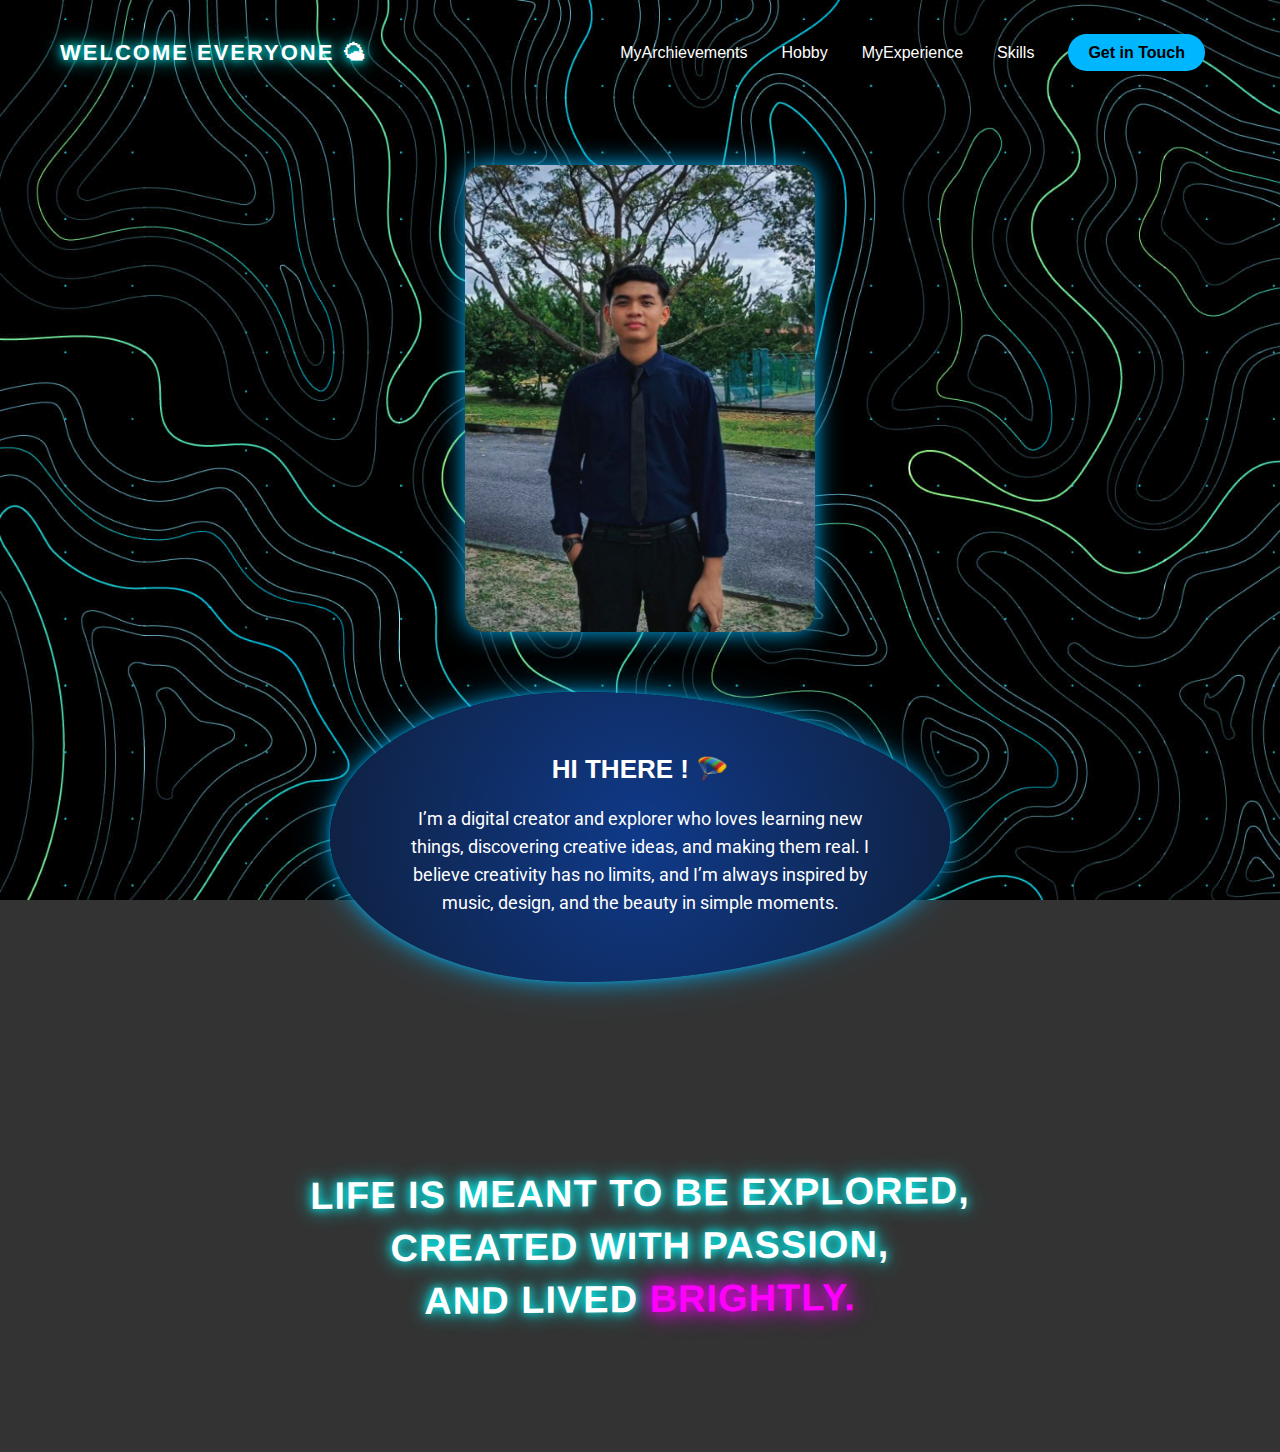
<file: landing_page.html>
<!DOCTYPE html>
<html lang="en">
<head>
    <meta charset="UTF-8">
    <meta name="viewport" content="width=device-width, initial-scale=1.0">
    <title>Shazwan Azmi · Get to Know Me</title>
    <link rel="stylesheet" href="style.css"> 
    
    <link rel="preconnect" href="https://fonts.googleapis.com">
    <link rel="preconnect" href="https://fonts.gstatic.com" crossorigin>
    <link href="https://fonts.googleapis.com/css2?family=Rajdhani:wght@500;700&family=Roboto:wght@400&display=swap" rel="stylesheet">
</head>

<body>

    <header>
        <h1>WELCOME EVERYONE  &#127780; </h1>
        
        <nav>
            <a href="MyArchivements.html">MyArchievements</a>
            <a href="Hobby.html">Hobby</a>
            <a href="MyExperience.html">MyExperience</a>
            <a href="Skills.html">Skills</a>
            <a href="#" class="contact-btn">Get in Touch</a>
        </nav>
    </header>

    <section class="hero">

        <img src="wans03.jpg" alt="Shazwan Azmi">

        <div class="intro-box">

            <h2>HI THERE !  &#129666; </h2>

            <p>
                I’m a digital creator and explorer who loves learning new things,
                discovering creative ideas, and making them real.
                I believe creativity has no limits, and I’m always inspired
                by music, design, and the beauty in simple moments.
            </p>

        </div>
    </section>

    <section class="quote-section">
    
</div>
        <h1>
            LIFE IS MEANT TO BE EXPLORED,<br>
            CREATED WITH PASSION,<br>
            AND LIVED <span>BRIGHTLY.</span>
        </h1>

    </section>

</body>
</html>
</file>
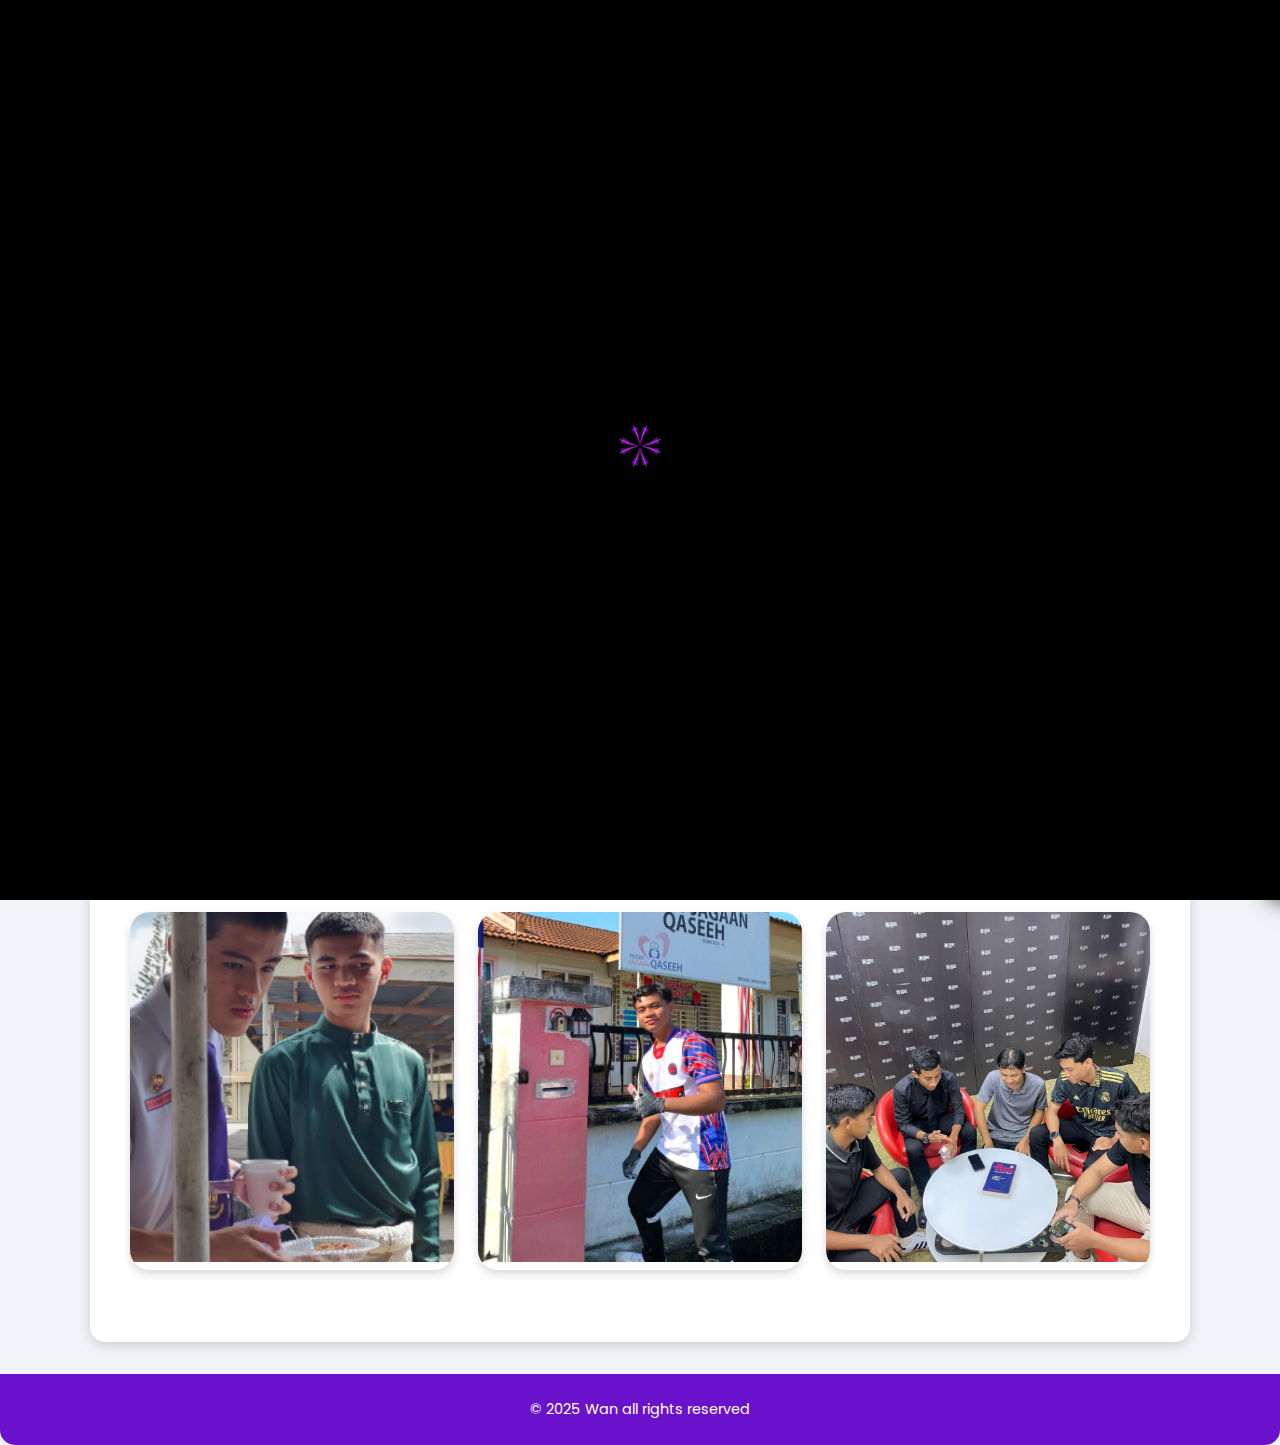
<file: Skills.html>
<!DOCTYPE html>
<html lang="en">
<head>
    <meta charset="UTF-8">
    <meta name="viewport" content="width=device-width, initial-scale=1.0">
    <title>My Skills</title>
    <link href="https://fonts.googleapis.com/css2?family=Poppins:wght@300;400;500;700&display=swap" rel="stylesheet">
    <link rel="stylesheet" href="https://cdnjs.cloudflare.com/ajax/libs/font-awesome/6.0.0-beta3/css/all.min.css">
    
    <style>
        :root {
            --sidebar-width: 300px;
            --main-purple: #6a11cb;
            --light-purple: #ee82ee;
            --main-blue: #4facfe;
            --active-color: #00FFFF;
            --link-bg: rgba(255, 255, 255, 0.1);
            --link-color: #ffffff;
            --footer-bg: #6a11cb;
        }

        /* General Reset */
        * {
            margin: 0;
            padding: 0;
            box-sizing: border-box;
            font-family: 'Poppins', 'Segoe UI', Tahoma, Geneva, Verdana, sans-serif;
            line-height: 1.6;
            -webkit-tap-highlight-color: transparent;
            outline: none;
        }

        body {
            color: #333;
            background-color: #f0f4f8; 
            background-image: url("background_skills.jpeg"); 
            background-size: cover;
            background-attachment: fixed;
            overflow-x: hidden;
        }

        /* --- LOADING OVERLAY STYLES --- */
        .loading-overlay {
            position: fixed;
            top: 0;
            left: 0;
            width: 100%;
            height: 100%;
            background-color: #000; 
            display: flex;
            justify-content: center;
            align-items: center;
            z-index: 9999; 
            opacity: 1;
            visibility: visible;
            transition: opacity 0.5s ease-out 0.1s, visibility 0.5s ease-out 0.1s;
        }

        .loading-overlay.hidden {
            opacity: 0;
            visibility: hidden;
            pointer-events: none; 
        }

        /* Container */
        .container {
            max-width: 1100px;
            margin: 2rem auto;
            padding: 1.5rem 1.5rem 2.5rem;
            background: white;
            border-radius: 15px;
            box-shadow: 0 4px 12px rgba(0, 0, 0, 0.15);
            transition: transform 0.3s ease;
        }

        /* --- HEADER & TOGGLE BUTTON --- */
        header {
            position: fixed;
            top: 0;
            right: 0;
            z-index: 1001;
            padding: 1rem;
        }

        .nav-wrapper {
            display: flex;
            justify-content: flex-end;
            padding: 0;
        }

        /* Hamburger Toggle Button (Pill Style) */
        .nav-toggle-btn {
            display: flex;
            align-items: center;
            gap: 10px;
            background: var(--light-purple);
            color: white;
            border: 1px solid var(--light-purple);
            padding: 10px 20px;
            border-radius: 50px;
            cursor: pointer;
            text-transform: uppercase;
            font-weight: 700;
            box-shadow: 0 4px 15px rgba(238, 130, 238, 0.6);
            transition: all 0.3s ease;
        }

        .nav-toggle-btn:hover {
            background: #e995e9;
            box-shadow: 0 4px 20px rgba(238, 130, 238, 0.8);
            transform: scale(1.05);
        }

        /* Sembunyikan navigasi lama yang berada di dalam container */
        .container header nav { display: none; }

        /* --- SIDEBAR MENU STYLES --- */
        .sidebar-menu {
            position: fixed;
            top: 0;
            right: 0;
            width: var(--sidebar-width);
            height: 100%;
            z-index: 1000;
            background: rgba(0, 0, 0, 0.95);
            transform: translateX(var(--sidebar-width));
            transition: transform 0.3s ease;
            padding: 2rem 1.5rem;
            display: flex;
            flex-direction: column;
            box-shadow: -10px 0 20px rgba(0, 0, 0, 0.8);
        }

        .sidebar-menu.open {
            transform: translateX(0);
        }

        .close-btn {
            align-self: flex-end; 
            /* Dibuang: display: flex dari CSS, akan dikawal sepenuhnya oleh JS */
            align-items: center;
            gap: 8px;
            background: var(--light-purple);
            color: white;
            border: none;
            padding: 8px 18px;
            border-radius: 50px;
            cursor: pointer;
            font-weight: 600;
            margin-bottom: 2rem;
            transition: background 0.2s ease;
        }

        .close-btn:hover {
            background: #d463d4;
        }

        /* Dibuang: CSS untuk menyembunyikan close button dan hamburger, 
           kerana ia akan dikawal sepenuhnya oleh JS dengan style.display */
        
        .sidebar-nav {
            display: flex;
            flex-direction: column;
            gap: 1.5rem;
            overflow-y: auto;
        }

        .group-title {
            color: #ccc;
            text-transform: uppercase;
            font-size: 0.9rem;
            letter-spacing: 1px;
            border-bottom: 1px solid rgba(255, 255, 255, 0.1);
            padding-bottom: 5px;
            margin-bottom: 15px;
        }

        .nav-group {
            display: flex;
            flex-direction: column;
            gap: 10px;
        }

        .sidebar-link {
            text-decoration: none;
        }

        .pill-box {
            color: var(--link-color);
            background: var(--link-bg);
            border-radius: 12px;
            padding: 15px 20px;
            font-size: 1.1rem;
            font-weight: 500;
            transition: all 0.3s ease;
            border: 1px solid rgba(255, 255, 255, 0.2);
        }

        .pill-box:hover {
            background: rgba(255, 255, 255, 0.2);
            color: var(--active-color);
            box-shadow: 0 0 10px var(--active-color);
            transform: translateX(5px);
        }

        /* Pautan aktif (halaman Skills semasa) */
        .sidebar-link.active-link .pill-box {
            color: var(--active-color);
            background: rgba(0, 255, 255, 0.15);
            border: 1px solid var(--active-color);
            box-shadow: 0 0 8px var(--active-color);
        }

        /* Header Section */
        .header {
            text-align: center;
            padding: 2rem 1rem;
            background: linear-gradient(130deg, var(--main-blue), var(--light-purple));
            color: white;
            border-radius: 15px;
            margin-bottom: 1.5rem;
            box-shadow: 0 4px 10px rgba(0, 0, 0, 0.3);
        }

        .header h1 {
            font-size: 2.5rem;
            margin-bottom: 0.5rem;
        }

        .header p {
            font-size: 1.2rem;
            font-weight: 300;
        }

        /* Skills Section */
        .skills {
            padding: 1rem 1rem;
        }

        .skills h2 {
            text-align: center;
            font-size: 2rem;
            color: var(--main-purple);
            margin-bottom: 1.5rem;
        }

        .skills-list {
            display: flex;
            justify-content: center;
            flex-wrap: wrap;
            gap: 1.5rem;
        }

        .skill-item {
            width: 200px;
            padding: 1.5rem;
            background: #f9f9f9;
            border-radius: 12px;
            box-shadow: 0 4px 8px rgba(0, 0, 0, 0.1);
            text-align: center;
            transition: all 0.5s cubic-bezier(0.25, 0.8, 0.25, 1);
            position: relative;
            overflow: hidden;
            z-index: 1;
        }

        /* Efek Liquid untuk Skill Item */
        .skill-item::before {
            content: '';
            position: absolute;
            top: 0;
            left: 0;
            width: 100%;
            height: 100%;
            background: linear-gradient(135deg, rgba(79, 172, 254, 0.7), rgba(238, 130, 238, 0.7));
            z-index: -1;
            transform: scale(0);
            border-radius: 12px;
            transition: transform 0.5s ease-out;
            transform-origin: center;
            opacity: 0;
        }

        .skill-item:hover::before {
            transform: scale(1.1);
            opacity: 1;
        }

        .skill-item:hover {
            transform: translateY(-8px);
            box-shadow: 0 15px 30px rgba(79, 172, 254, 0.4);
            color: white;
        }

        .skill-item:hover h3,
        .skill-item:hover p {
            color: white;
            transition: color 0.5s ease;
        }

        .skill-item h3 {
            font-size: 1.2rem;
            color: var(--main-purple);
            margin-bottom: 0.5rem;
            transition: color 0.5s ease;
        }

        .skill-item p {
            font-size: 0.9rem;
            color: #555;
            transition: color 0.5s ease;
        }

        /* Photo Section */
        .photos {
            padding: 2rem 1rem;
        }

        .photos h2 {
            text-align: center;
            font-size: 2rem;
            color: var(--main-purple);
            margin-bottom: 1.5rem;
        }

        .photo-gallery {
            display: grid;
            grid-template-columns: repeat(auto-fit, minmax(280px, 1fr));
            gap: 1.5rem;
            margin-top: 1rem;
        }

        .photo-item {
            overflow: hidden;
            border-radius: 20px;
            box-shadow: 0 4px 10px rgba(0, 0, 0, 0.15);
            position: relative;
            z-index: 1;
            transition: all 0.5s cubic-bezier(0.25, 0.8, 0.25, 1);
        }

        /* Efek Liquid Border untuk Photo Item */
        .photo-item::after {
            content: '';
            position: absolute;
            top: -2px;
            left: -2px;
            width: calc(100% + 4px);
            height: calc(100% + 4px);
            background: linear-gradient(45deg, var(--main-blue) 0%, var(--light-purple) 100%);
            z-index: -1;
            border-radius: 22px;
            filter: blur(10px) opacity(0);
            transition: all 0.5s ease-in-out;
        }

        .photo-item:hover::after {
            filter: blur(10px) opacity(1);
            transform: scale(1.02); 
        } 
        
        .photo-item img {
            width: 100%;
            height: 350px; 
            object-fit: cover;
            transition: transform 0.4s cubic-bezier(0.25, 0.8, 0.25, 1);
        }

        .photo-item img:hover {
            transform: scale(1.05); 
        }

        .photo-item:hover {
            transform: translateY(-5px);
            box-shadow: 0 10px 25px rgba(0, 0, 0, 0.3);
        }

        /* Footer */
        footer {
            text-align: center;
            margin-top: 2rem;
            padding: 1.5rem;
            background: var(--footer-bg);
            color: white;
            border-radius: 0 0 15px 15px;
            font-size: 0.9rem;
        }

        footer a {
            color: #fff;
            text-decoration: underline;
        }

        footer a:hover {
            color: #2575fc;
        }

        /* === MUSIC PLAYER CSS BARU === */
        .music-floating-container {
            position: fixed;
            bottom: 25px;
            right: 25px;
            z-index: 1005; /* Z-index tertinggi */
        }
        .spotify-icon-toggle {
            display: block;
            text-decoration: none;
            box-shadow: 0 4px 10px rgba(0, 0, 0, 0.4);
            border-radius: 50%;
            transition: transform 0.3s ease;
            position: relative;
            z-index: 1007;
        }
        .spotify-icon-toggle:hover { transform: scale(1.1); }
        .spotify-icon {
            font-size: 3em;
            color: #1DB954;
            cursor: pointer;
            padding: 10px;
            border-radius: 50%;
            background-color: white;
            display: block;
        }
        .mini-player-popup {
            width: 350px;
            height: 380px;
            background-color: transparent;
            position: fixed;
            bottom: 25px; 
            right: 25px; 
            opacity: 0;
            visibility: hidden;
            cursor: move;
            z-index: 1006;
            transition: opacity 0.3s ease, visibility 0.3s ease;
        }
        .mini-player-popup.active { opacity: 1; visibility: visible; }
        .mini-player-popup iframe { border-radius: 12px; pointer-events: auto; }


        @media (max-width: 768px) {
            /* **PERUBAHAN:** Sisi menu 80% sahaja untuk mudah alih */
            .sidebar-menu {
                width: 80%;
                /* Guna 80vw (viewport width) untuk memastikan transalasi konsisten */
                transform: translateX(80vw);
            }
            .sidebar-menu.open { 
                transform: translateX(0); 
            }
            .container {
                margin: 1rem auto;
            }
            .skills-list {
                gap: 1rem;
            }
            .skill-item {
                width: 45%;
                min-width: 150px;
                padding: 1rem;
            }
            .photo-gallery {
                grid-template-columns: 1fr;
            }
            .photo-item img {
                height: 300px;
            }
            /* Mobile Spotify Player */
            .mini-player-popup { width: 280px; height: 250px; }
            
            /* Dikeluarkan: Peraturan media query untuk menyembunyikan nav-toggle-btn. 
               Kini dikendalikan sepenuhnya oleh JS menggunakan style.display. */
        }
    </style>
</head>
<body>
    
    <div id="loading-overlay" class="loading-overlay">
    </div>

    <header>
        <div class="nav-wrapper">
            <button id="nav-toggle" class="nav-link nav-toggle-btn"
                aria-controls="sidebar-menu"
                aria-expanded="false"
                aria-label="Toggle Navigation Menu">
                <i class="fas fa-bars"></i> Menu
            </button>
        </div>
    </header>

    <div id="sidebar-menu" class="sidebar-menu" role="dialog" aria-modal="true">
        <button id="close-menu" class="close-btn" aria-label="Close Navigation Menu">
            <i class="fas fa-times"></i> Close
        </button>
        <nav class="sidebar-nav">
            <div class="nav-group">
                <a href="index.html" class="sidebar-link">
                    <div class="pill-box">Home</div>
                </a>
                <a href="Experience.html" class="sidebar-link">
                    <div class="pill-box">Experience</div>
                </a>
                <a href="Hobby.html" class="sidebar-link">
                    <div class="pill-box">Hobby</div>
                </a>
                <a href="Education.html" class="sidebar-link">
                    <div class="pill-box">Education</div>
                </a>
                <a href="Skills.html" class="sidebar-link active-link">
                    <div class="pill-box">Skills</div>
                </a>
            </div>
            
            <h4 class="group-title">Other Pages</h4>
            <div class="nav-group">
                <a href="Gallery.html" class="sidebar-link">
                    <div class="pill-box">Gallery</div>
                </a>
                <a href="Get in Touch.html" class="sidebar-link">
                    <div class="pill-box">Get in Touch</div>
                </a>
            </div>
        </nav>
    </div>

    <div class="container" id="main-content">
        <div class="header">
            <h1>My Skills 🚀</h1>
            <p>Explore my expertise and see what I bring to the table</p>
        </div>

        <div class="skills">
            <h2>Soft Skills</h2>
            <div class="skills-list">
                <div class="skill-item">
                    <h3>PUNCTUAL</h3>
                    <p>I would always wake-up 2 hours earlier just to get ready before the time.</p>
                </div>
                <div class="skill-item">
                    <h3>TEAMWORK</h3>
                    <p>I'll give a 100% efforts on doing teamwork's activities.</p>
                </div>
                <div class="skill-item">
                    <h3>COMMUNICATION</h3>
                    <p>I'm able to show expression and communicate with team members about my ideas.</p>
                </div>
                <div class="skill-item">
                    <h3>TOLERANCY</h3>
                    <p>I can hear and understand other's idea or opinions.</p>
                </div>
                <div class="skill-item">
                    <h3>EMPATHY</h3>
                    <p>I always care about other's feelings before talks about something that might be sensitive to them.</p>
                </div>
                <div class="skill-item">
                    <h3>PROBLEM SOLVING</h3>
                    <p>I'm capable of analyzing a situation and finding practical solutions quickly.</p>
                </div>
            </div>
        </div>

        <div class="photos">
            <h2>Gallery 📸</h2>
            <div class="photo-gallery">
                <div class="photo-item">
                    <img src="teknik.jpg" alt="Skill Photo 1: Civil Engineering">
                </div>
                <div class="photo-item">
                    <img src="wan44.jpg" alt="Skill Photo 2: Portrait">
                </div>
                <div class="photo-item">
                    <img src="library.jpeg" alt="SKill Photo 3: Library Session">
                </div>
            </div>
        </div>
    </div>

    <footer>
        <p>© 2025 Wan all rights reserved </p>
    </footer>

    <div class="music-floating-container">
        <a href="#" class="spotify-icon-toggle" id="musicToggleBtn" title="Play Spotify Playlist">
            <i class="fab fa-spotify spotify-icon"></i>
        </a>

        <div class="mini-player-popup" id="miniPlayer">
            <iframe
                id="spotifyPlayer"
                width="100%"
                height="100%"
                style="border-radius:12px"
                src="https://open.spotify.com/embed/playlist/3782b5p5a5r47v1q8w7h9n?utm_source=generator" 
                frameBorder="0"
                allowfullscreen=""
                allow="autoplay; clipboard-write; encrypted-media; fullscreen; picture-in-picture"
                loading="lazy">
            </iframe>
        </div>
    </div>
    <script>
        // --- A. SCRIPT PRELOADER (BLOOMING) ---
        "use strict"; 
        
        const loadingOverlay = document.getElementById("loading-overlay");

        const TP=2*Math.PI;
        const CSIZE= 550;

        // Inisialisasi Canvas di dalam loader-overlay
        const ctx=(()=>{
            let d=document.createElement("div");
            d.style.textAlign="center";
            loadingOverlay.append(d); 
            let c=document.createElement("canvas");
            c.width=2*CSIZE;
            c.height=2*CSIZE;
            d.append(c);
            return c.getContext("2d");
        })();
        ctx.translate(CSIZE,CSIZE);

        const handleResize=()=>{ 
            let D=Math.min(window.innerWidth,window.innerHeight)-40; 
            ctx.canvas.style.width=ctx.canvas.style.height=D+"px";
        }
        window.addEventListener('resize', handleResize);


        const getRandomInt=(min,max,low)=>{
            if (low) {
                return Math.floor(Math.random()*Math.random()*(max-min))+min;
            } else {
                return Math.floor(Math.random()*(max-min))+min;
            }
        }

        var colors=[];
        var setColors=()=>{
            colors=[];
            let colorCount=2;
            let h=getRandomInt(180,300);
            for (let i=0; i<colorCount; i++) {
                let hd=Math.round(90/colorCount)*i+getRandomInt(-10,10);
                let hue=(h+hd)%360;
                colors.push("hsl("+hue+",98%,60%)");
            }
        }
        setColors();

        var stopped=false; 
        var t=0;
        var S=2;
        var s=0;
        var dur=600; var dim=60; var R=70;
        
        function animate(ts) {
            if (stopped) return;
            t++;
            if (t<dur) draw();
            if (t==dur && ++s<S) {
                reset();
                t=0;
            }

            // Logik Fade Out
            if (t>dur+200) { ctx.canvas.style.opacity=1-(t-dur-200)/60; }
            
            if (t>dur+200+60) {
                // Selepas animasi selesai & fade out, hentikan gelung
                stopped = true;
                return;
            }
            requestAnimationFrame(animate);
        }

        handleResize();

        var F1=4*Math.random();
        var F2=4*Math.random();
        var F3=4*Math.random();
        var F4=4*Math.random();
        var P1=1-2*Math.random();
        var P2=(1-Math.abs(P1))*[-1,1][getRandomInt(0,2)];
        var P3=1-2*Math.random();
        var P4=(1-Math.abs(P3))*[-1,1][getRandomInt(0,2)];
        var dash1=[];
        var dash2=[];
        var reset=()=>{
            F1=4*Math.random();
            F2=4*Math.random();
            F3=4*Math.random();
            F4=4*Math.random();
            P3=1-2*Math.random();
            P4=(1-Math.abs(P3))*[-1,1][getRandomInt(0,2)];
            K1=10-20*Math.random();
            K2=10-20*Math.random();
            if (Math.random()<0.4) dash1=([dim*Math.random(),dim*Math.random()]);
            else dash1=[];
            if (Math.random()<0.4) dash2=([dim*Math.random(),dim*Math.random()]);
            else dash2=[];
            setColors();
        }

        const dm1=new DOMMatrix([-1,0,0,1,0,0]);
        const dm2=new DOMMatrix([1,0,0,-1,0,0]);
        const dm3=new DOMMatrix([0,1,-1,0,0,0]);

        ctx.fillStyle="#00000008";
        var K1=getRandomInt(1,10);
        var K2=getRandomInt(1,10);
        ctx.lineWidth=10;
        var draw=()=>{
            let z=TP/4*t/dur;
            let x=340*(P1*Math.cos(F1*z)+P2*Math.cos(F2*z));
            let y=340*(P3*Math.sin(F3*z)+P4*Math.sin(F4*z));
            let s=Math.pow(Math.sin(TP/2*t/dur),2);
            ctx.setTransform(s,0,0,s,CSIZE,CSIZE);
            let pd=new Path2D();
            pd.arc(x,y,R,0,TP);
            pd.addPath(pd,dm1);
            pd.addPath(pd,dm2);
            pd.addPath(pd,dm3);
            ctx.fill(pd);
            let dx=dim*Math.cos(K1*z);
            let dy=dim*Math.sin(K1*z);
            let p0=new Path2D();
            p0.moveTo(x-dx,y-dy);
            p0.lineTo(x+dx,y+dy);
            p0.addPath(p0,dm1);
            p0.addPath(p0,dm2);
            p0.addPath(p0,dm3);
            ctx.strokeStyle=colors[0];
            ctx.setLineDash(dash1);
            ctx.stroke(p0);
            dx=dim*Math.cos(-K2*z);
            dy=dim*Math.sin(-K2*z);
            let p1=new Path2D();
            p1.moveTo(x-dx,y-dy);
            p1.lineTo(x+dx,y+dy);
            p1.addPath(p1,dm1);
            p1.addPath(p1,dm2);
            p1.addPath(p1,dm3);
            ctx.strokeStyle=colors[1];
            ctx.setLineDash(dash2);
            ctx.stroke(p1);
        }
        
        requestAnimationFrame(animate);


        document.addEventListener('DOMContentLoaded', () => {
            // --- B. SIDEBAR LOGIC ---
            const toggleButton = document.getElementById('nav-toggle');
            const closeButton = document.getElementById('close-menu');
            const sidebarMenu = document.getElementById('sidebar-menu');
            const loadingOverlay = document.getElementById('loading-overlay'); 

            // 1. Sembunyikan tombol Close secara default
            closeButton.style.display = 'none'; 
            
            const toggleMenu = () => {
                const isOpen = sidebarMenu.classList.toggle('open');
                
                toggleButton.setAttribute('aria-expanded', isOpen);

                if (isOpen) {
                    // Sembunyikan butang Menu
                    toggleButton.style.display = 'none';
                    // Tunjukkan butang Close (menggunakan flex kerana style CSS asalnya adalah flex)
                    closeButton.style.display = 'flex'; 
                } else {
                    // Tunjukkan butang Menu semula
                    toggleButton.style.display = 'flex';
                    // Sembunyikan butang Close
                    closeButton.style.display = 'none';
                }
            };
            
            // Pasang event listener
            if (toggleButton && sidebarMenu && closeButton) {
                toggleButton.addEventListener('click', toggleMenu);
                closeButton.addEventListener('click', toggleMenu);
                
                // Tutup menu apabila pautan di dalamnya diklik
                const sidebarLinks = sidebarMenu.querySelectorAll('.sidebar-link');
                sidebarLinks.forEach(link => {
                    link.addEventListener('click', (e) => {
                        // Hanya tutup jika link BUKAN link halaman semasa (active-link)
                        if (sidebarMenu.classList.contains('open') && !link.classList.contains('active-link')) {
                            // Delay sedikit untuk membolehkan navigasi berlaku
                            setTimeout(toggleMenu, 100); 
                        }
                    });
                });
            }

            // 2. Logik Auto-Hide Loading Overlay
            if (loadingOverlay) {
                // Sembunyikan overlay selepas 3 saat
                setTimeout(() => {
                    loadingOverlay.classList.add('hidden');
                    // Guna window.stopped untuk menghentikan animasi di luar skop DOMContentLoaded
                    window.stopped = true; 
                    
                    // Hapus dari DOM selepas transisi
                    loadingOverlay.addEventListener("transitionend", function() {
                        loadingOverlay.remove();
                    });
                }, 3000); 
            }

            // --- C. MUSIC PLAYER LOGIC ---
            const musicToggleBtn = document.getElementById('musicToggleBtn');
            const miniPlayer = document.getElementById('miniPlayer');
            let isDragging = false;
            let offset = { x: 0, y: 0 };
            
            function startDrag(e) {
                // Mengesan sama ada sentuhan atau klik tetikus
                const clientX = e.clientX || e.touches[0].clientX;
                const clientY = e.clientY || e.touches[0].clientY;

                if (e.target.id === 'spotifyPlayer' && !e.touches) return; // Jangan drag jika klik iframe
                e.preventDefault();
                isDragging = true;
                
                const playerRect = miniPlayer.getBoundingClientRect();
                offset.x = clientX - playerRect.left;
                offset.y = clientY - playerRect.top;
                
                // Guna left/top mutlak/tetap untuk dragging
                miniPlayer.style.position = 'fixed';
                miniPlayer.style.right = 'auto';
                miniPlayer.style.bottom = 'auto';
                
                document.addEventListener('mousemove', onDrag);
                document.addEventListener('mouseup', stopDrag);
                document.addEventListener('touchmove', onDrag, { passive: false });
                document.addEventListener('touchend', stopDrag);
            }

            function onDrag(e) {
                if (!isDragging) return;
                
                // Mengesan sama ada sentuhan atau klik tetikus
                const clientX = e.clientX || e.touches[0].clientX;
                const clientY = e.clientY || e.touches[0].clientY;
                
                let newX = clientX - offset.x;
                let newY = clientY - offset.y;
                
                // Kekalkan dalam viewport
                const maxX = window.innerWidth - miniPlayer.offsetWidth;
                const maxY = window.innerHeight - miniPlayer.offsetHeight;
                
                newX = Math.max(0, Math.min(newX, maxX));
                newY = Math.max(0, Math.min(newY, maxY));

                miniPlayer.style.left = newX + 'px';
                miniPlayer.style.top = newY + 'px';
            }

            function stopDrag() {
                isDragging = false;
                document.removeEventListener('mousemove', onDrag);
                document.removeEventListener('mouseup', stopDrag);
                document.removeEventListener('touchmove', onDrag);
                document.removeEventListener('touchend', stopDrag);
            }

            if (miniPlayer) {
                miniPlayer.addEventListener('mousedown', startDrag);
                miniPlayer.addEventListener('touchstart', startDrag, { passive: false });
            }
            
            function togglePlayer(e) {
                e.preventDefault();
                if (miniPlayer.classList.contains('active')) {
                    miniPlayer.classList.remove('active');
                } else {
                    miniPlayer.classList.add('active');
                    // Posisi awal di kanan bawah (jika belum diseret)
                    if (miniPlayer.style.right === '25px' || miniPlayer.style.bottom === '25px' || !miniPlayer.style.left) {
                        miniPlayer.style.left = (window.innerWidth - miniPlayer.offsetWidth - 25) + 'px';
                        miniPlayer.style.top = (window.innerHeight - miniPlayer.offsetHeight - 25) + 'px';
                        miniPlayer.style.right = 'auto'; // Pastikan ia menggunakan left/top
                        miniPlayer.style.bottom = 'auto';
                    }
                }
            }
            if (musicToggleBtn) {
                musicToggleBtn.addEventListener('click', togglePlayer);
            }
        });
    </script>
</body>
</html>
</file>
<file: style.css>
body {
    background-image: url("background.jpg");
    background-color: #333333; /* backup jika gambar tak keluar */
    color: white;
    font-family: 'Roboto', sans-serif; 
    margin: 0;
    padding: 0;
    overflow-x: hidden;

    background-repeat: no-repeat;
    background-size: cover;
    background-attachment: fixed;
}

/* === HEADER SECTION === */

header {
    display: flex;
    justify-content: space-between;
    align-items: center;
    padding: 25px 60px;
}

header h1 {
    /* Fon: Orbitron */
    font-family: 'Orbitron', sans-serif; 
    font-size: 22px;
    letter-spacing: 2px;
    
    /* === NEON PULSE EFFECT === */
    text-shadow: 0 0 10px #00FFFF, 0 0 20px #00FFFF;
    animation: pulseGlow 3s infinite alternate ease-in-out;
}

nav a {
    /* Fon: Orbitron */
    font-family: 'Orbitron', sans-serif; 
    color: white;
    text-decoration: none;
    margin: 0 15px;
    font-size: 16px;
    transition: 0.3s;
}

nav a:hover {
    color: #00b7ff;
}

.contact-btn {
    font-family: 'Orbitron', sans-serif; 
    background: #00b7ff;
    color: black;
    padding: 10px 20px;
    border-radius: 25px;
    font-weight: bold;
}

.contact-btn:hover {
    background: white;
    color: black;
}

/* === HERO SECTION === */

.hero {
    display: flex;
    justify-content: center;
    align-items: center;
    flex-wrap: wrap;
    padding: 60px 10%;
    gap: 60px;
}

.hero img {
    width: 350px;
    height: auto;
    border-radius: 20px;
    box-shadow: 0 0 25px #00b7ff;
}


/* INTRO BOX - BLOB SHAPE & NEON EFFECT */

.intro-box {
    /* Updated background to match the image's deep blue color */
    background: radial-gradient(circle at center, hsla(219, 80%, 30%, 1), hsl(219, 60%, 15%));
    padding: 40px;
    
    /* PENTING: MENJADIKAN BENTUK AWAN / BLOB */
    /* A more balanced blob shape */
    border-radius: 40% 60% 60% 40% / 50% 50% 50% 50%;
    
    max-width: 500px;
    text-align: center;
    
    /* === NEON EFFECT ADDED HERE === */
    box-shadow: 
        0 0 5px rgba(0, 183, 255, 0.5),   /* Inner, subtle glow */
        0 0 20px rgba(0, 183, 255, 0.7),  /* Main neon glow */
        0 0 40px rgba(0, 183, 255, 0.3);  /* Outer, softer halo */
    
    /* Padding tambahan untuk elak teks melekat pada bucu */
    padding-left: 60px;
    padding-right: 60px;
}

.intro-box h2 {
    /* Fon: Orbitron */
    font-family: 'Orbitron', sans-serif;
    /* Styles to match the image */
    color: white;
    font-size: 26px; 
    text-transform: uppercase;
    margin-bottom: 20px;
}


.intro-box p {
    /* Fon: Roboto (mengikut penetapan body) */
    font-size: 18px;
    line-height: 28px;
    margin-bottom: 25px;
}

.btn-blue {
    /* Fon: Orbitron */
    font-family: 'Orbitron', sans-serif; 
    background: linear-gradient(90deg, #00b7ff, #0077ff);
    color: white;
    padding: 12px 30px;
    border-radius: 30px;
    font-weight: bold;
    text-decoration: none;
    transition: all 0.3s ease;
    display: inline-block; /* Essential for padding/margin to work */
}

.btn-blue:hover {
    background: linear-gradient(90deg, #006eff, #00b7ff);
    transform: scale(1.05);
}

/* === QUOTE SECTION === */

.quote-section {
    background: transparent; 
    padding: 100px 10%;
    text-align: center;
    position: relative;
    overflow: hidden;
    
    /* Glow luar dibuang */
    box-shadow: none; 
    border: none;
}


/* TEKS UTAMA - Kesan Neon Berdenyut */

.quote-section h1 {
    /* Fon: Orbitron */
    font-family: 'Orbitron', sans-serif; 
    font-size: 38px;
    line-height: 1.4;
    font-weight: 900;
    color: white;
    position: relative;
    z-index: 1;
    
    /* Kesan dinamik dan glow */
    transform: skewY(-0.5deg);
    letter-spacing: 1px;
    /* Initial glow for quote */
    text-shadow: 0 0 10px #00FFFF, 0 0 20px #00FFFF;
    animation: pulseGlow 3s infinite alternate ease-in-out;
}

/* KEYFRAMES untuk Pulse Glow */

@keyframes pulseGlow {
    0% {
        text-shadow: 0 0 8px #00b7ff, 0 0 15px #00b7ff, 0 0 25px #00b7ff;
    }
    100% {
        text-shadow: 0 0 15px #FF00FF, 0 0 30px #FF00FF, 0 0 50px #FF00FF;
    }
}


/* HIGHIGHT WORDS - Warna Magenta Neon */

.quote-section span {
    color: #FF00FF;
    text-shadow: 0 0 15px #FF00FF, 0 0 25px #FF00FF;
}


/* === RESPONSIVE DESIGN === */

@media (max-width: 800px) {
    header {
        flex-direction: column;
        text-align: center;
        padding: 20px 20px;
    }
    
    nav {
        margin-top: 15px;
    }

    .hero {
        flex-direction: column;
        gap: 30px;
        padding: 30px 5%;
    }

    .intro-box {
        /* Tetapan responsif untuk awan */
        border-radius: 50% 50% 50% 50% / 60% 40% 60% 40%; 
        padding: 30px 20px;
        /* Remove extra left/right padding for small screens */
        padding-left: 30px; 
        padding-right: 30px;
    }
    
    .intro-box h2 {
        font-size: 22px;
    }

    .quote-section {
        padding: 60px 5%;
    }
    
    .quote-section h1 {
        font-size: 28px;
    }
}


*/ script untuk file my archivements */

body {
    font-family: Arial, sans-serif;
    margin: 0;
    padding: 0;
    background-color: #f7f7f7; /* Light background for the overall page */
    color: #333;
}

/*--- Header Section ---*/
.blog-header {
    background-color: transparent; 
    padding: 50px 0;
    text-align: center;
    margin-bottom: 40px;
}

.site-title {
    /* Menggunakan font-size yang lebih elegan */
    font-size: 4em;
    font-weight: bold;
    text-transform: uppercase;
    text-align: center;
    letter-spacing: 5px;
    margin: 10px 0;
    color: #00ffd5; /* Warna gelap yang lebih profesional */
    /* Kesan Shadow Ringan pada Tajuk */
    text-shadow: 2px 2px 4px rgba(0, 0, 0, 0.1);
}

/*--- Main Content Grid ---*/
.content-grid {
    display: grid;
    grid-template-columns: repeat(3, 1fr);
    gap: 30px; 
    max-width: 1200px;
    margin: 0 auto;
    padding: 0 20px;
}

/*--- Post Card Styling ---*/
.post-card {
    background-color: #ffffff;
    border: 1px solid #c9c9c9;
    padding: 20px;
    text-align: left;
    /* Kesan Awal Box Shadow yang lembut */
    box-shadow: 0 4px 12px rgba(0, 0, 0, 0.08); 
    
    /* --- EFEK 1: GLOW HOVER & SMOOTH TRANSITION --- */
    transition: transform 0.3s ease-out, box-shadow 0.3s ease-out;
    cursor: pointer; /* Menunjukkan ia adalah elemen interaktif */
    border-radius: 8px; /* Sudut sedikit melengkung */
}

/* EFEK 1 - GLOW HOVER: Transform dan Shadow pada Post Card */
.post-card:hover {
    /* Membuat kad 'pop' sedikit ke hadapan */
    transform: translateY(-8px); 
    /* Kesan Glow Shadow Biru Lembut */
    box-shadow: 0 10px 25px rgba(41, 128, 185, 0.3), 0 4px 12px rgba(0, 0, 0, 0.15); 
}

.post-meta {
    font-size: 0.9em; 
    text-transform: uppercase;
    text-align: center;
    margin-bottom: 10px;
    color: #888; /* Warna kelabu lembut */
    font-weight: 600;
}

.post-title {
    font-size: 1.6em; /* Saiz yang sedikit besar */
    margin: 0 0 5px 0;
    text-transform: uppercase;
    letter-spacing: 1px;
    color: #2c3e50;
}

.post-subtitle {
    font-size: x-large;
    text-align: center;
    font-style: oblique;
    font-weight: bold;
    margin: 0 0 15px 0;
    color: #34495e; /* Warna kelabu gelap */
}

.post-image-container {
    width: 100%;
    aspect-ratio: 4 / 3;
    margin-bottom: 15px;
    overflow: hidden;
    position: relative;
    border-radius: 6px; /* Sudut gambar melengkung sedikit */
}

.post-image-container img {
    width: 100%;
    height: 100%;
    object-fit: cover;
    display: block;
    
    /* --- EFEK 2: ZOOM IMAGE & SMOOTH TRANSITION --- */
    transition: transform 0.4s ease-in-out, opacity 0.4s ease-in-out;
}

/* EFEK 2 - ZOOM IMAGE: Apabila hover pada kad, gambar akan zoom perlahan */
.post-card:hover .post-image-container img {
    transform: scale(1.08); /* Zoom 8% */
    opacity: 0.9; /* Sedikit pudar untuk fokuskan pada teks */
}

.post-excerpt {
    font-size: 0.85em;
    line-height: 1.6;
    text-align: justify;
    color: #555; /* Warna teks lebih lembut */
}

/*--- Responsive Design ---*/
@media (max-width: 900px) {
    .content-grid {
        grid-template-columns: repeat(2, 1fr);
    }
}

@media (max-width: 600px) {
    .content-grid {
        grid-template-columns: 1fr;
    }
    .site-title {
        font-size: 3em;
    }
    .post-card {
        /* Kembali kepada tiada 'pop' pada mobile untuk mengelakkan isu layout */
        transform: none;
    }
}
</file>
